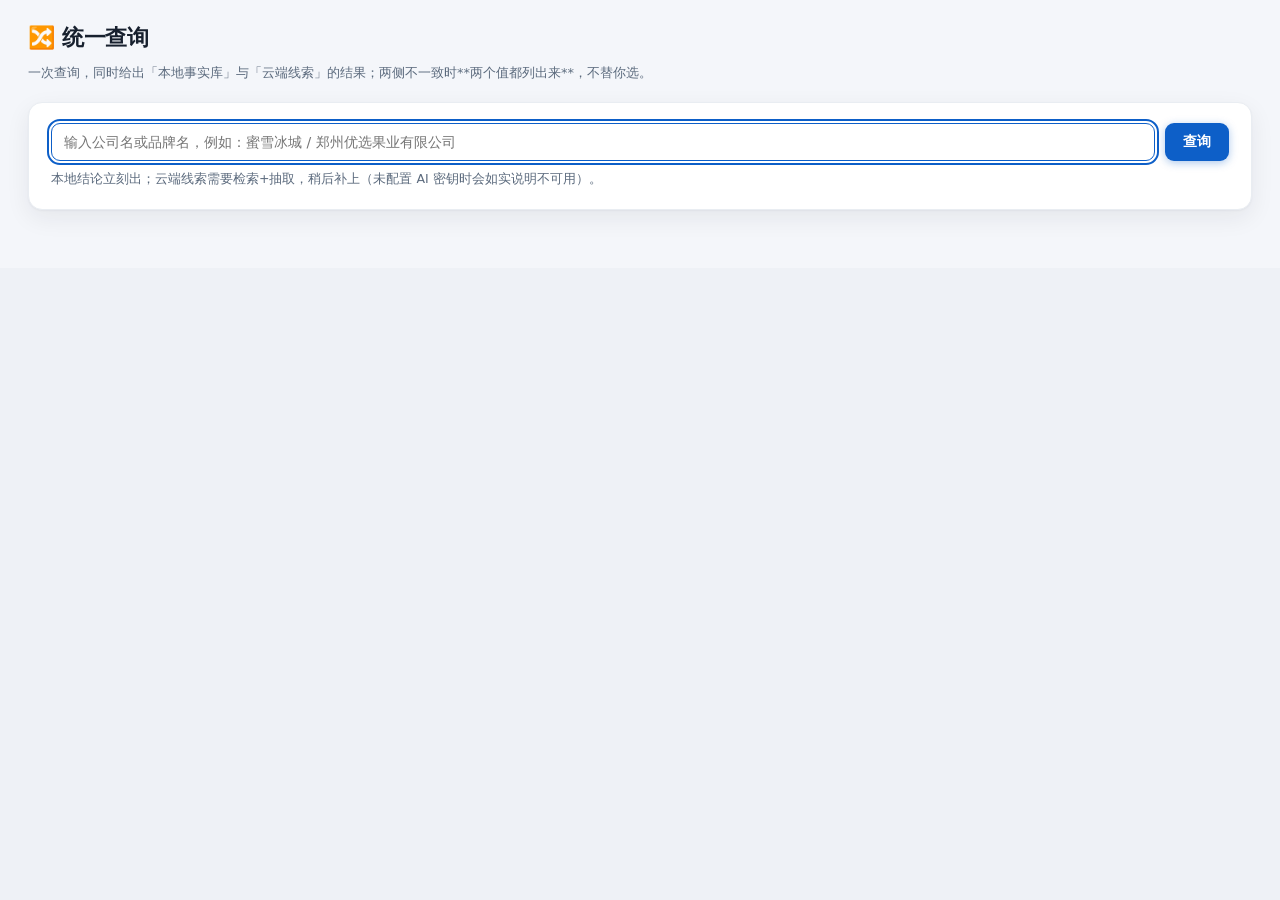
<file: query/index.html>
<!DOCTYPE html>
<html lang="zh-CN">
<head>
<meta charset="utf-8">
<meta name="viewport" content="width=device-width, initial-scale=1">
<title>统一查询 · 公司X光</title>
<link rel="stylesheet" href="../assets/theme.css">
<link rel="stylesheet" href="../assets/workbench.css">
<style>
  *{box-sizing:border-box}
  body{margin:0;background:var(--x-canvas);color:var(--x-ink);
    font:var(--x-fs-body)/var(--x-lh-body) var(--x-font-ui)}
  /* 版心与首页同宽（1560）：从首页跳进来时行宽不跳一下，宽屏也不会两侧空一大片 */
  .wrap{max-width:1560px;margin:0 auto;padding:20px 28px 40px}
  h1{font-size:var(--x-fs-title);margin:0 0 6px;letter-spacing:-.3px;font-weight:var(--x-fw-bold)}
  .sub{color:var(--x-muted);font-size:13px;margin-bottom:18px}
  .card{background:var(--x-card);border:1px solid var(--x-hair);border-radius:var(--x-r-md);padding:20px 22px;margin-bottom:18px;
    box-shadow:var(--x-elev)}
  .row{display:flex;gap:10px;flex-wrap:wrap}
  input[type=text]{flex:1 1 320px;min-width:220px;padding:10px 12px;border:1px solid var(--x-hair);
    border-radius:var(--x-r-sm);font-size:14px;outline:none}
  input[type=text]:focus{border-color:var(--x-brand)}
  button{padding:10px 18px;border:0;border-radius:var(--x-r-sm);background:var(--x-brand);color:#fff;
    font-size:14px;font-weight:600;cursor:pointer}
  button:disabled{opacity:.55;cursor:default}
  .hint{color:var(--x-muted);font-size:12.5px;margin-top:8px}
  .verdict{display:flex;gap:14px;align-items:flex-start;flex-wrap:wrap}
  .badge{display:inline-block;padding:3px 10px;border-radius:var(--x-r-xs);font-size:12.5px;font-weight:700;
    white-space:nowrap}
  .b-ok{background:var(--x-sev-bg-ok);color:var(--x-ok)}
  .b-bad{background:var(--x-sev-bg-bad);color:var(--x-bad)}
  .b-warn{background:var(--x-sev-bg-warn);color:var(--x-grey)}
  .b-grey{background:var(--x-kpi-bg);color:var(--x-muted)}
  .score{font-size:var(--x-fs-display);font-weight:var(--x-fw-bold);line-height:1.2;letter-spacing:-.6px;font-variant-numeric:tabular-nums}
  .vtext{flex:1 1 420px;min-width:280px}
  .vlabel{font-size:15px;font-weight:700;margin-bottom:4px}
  .vbanner{border-left:4px solid var(--x-bad);background:var(--x-sev-bg-bad);color:var(--x-bad);
    padding:10px 12px;border-radius:0 var(--x-r-sm) var(--x-r-sm) 0;margin-top:10px;font-size:13px}
  table{width:100%;border-collapse:collapse;font-size:13.5px}
  th,td{text-align:left;padding:10px 10px;border-bottom:1px solid var(--x-hair);vertical-align:top}
  th{font-size:var(--x-fs-micro);color:var(--x-muted);font-weight:var(--x-fw-bold);letter-spacing:0;text-transform:none}
  tr.conflict td{background:var(--x-sev-bg-bad)}
  tr:last-child td{border-bottom:0}
  .src{font-size:11.5px;color:var(--x-muted);display:block;margin-top:2px}
  .none{color:var(--x-dot)}
  .foot{color:var(--x-muted);font-size:12.5px;line-height:1.9}
  .foot li{margin-bottom:4px}
  .loading{color:var(--x-muted);font-size:13px}
  code{background:var(--x-code-bg);padding:1px 6px;border-radius:var(--x-r-xs);font-size:12.5px}
  @media(max-width:640px){ .hide-sm{display:none} }
</style>

<script>
/* 主题同步（3.0.1）：本页与主站共用 theme.css 的令牌。
   偏好存在 localStorage['xray.theme']，主站设置页改的是同一个键 ——
   所以在别的页面改完主题，这页刷新就跟着变。
   默认深色：专业终端的主形态（theme.css 的 :root 就是深色值）。 */
(function () {
  try {
    var v = localStorage.getItem('xray.theme') || 'system';
    var dark = (v === 'dark') ||
      (v === 'system' && window.matchMedia &&
       window.matchMedia('(prefers-color-scheme: dark)').matches);
    document.documentElement.setAttribute('data-theme', dark ? 'dark' : 'light');
  } catch (e) { /* localStorage 不可用：按 theme.css 的默认值渲染 */ }
})();
</script>
</head>
<body class="wb-query">
<div class="wrap">
  <h1>🔀 统一查询</h1>
  <div class="sub">一次查询，同时给出「本地事实库」与「云端线索」的结果；两侧不一致时**两个值都列出来**，不替你选。</div>

  <div class="card">
    <div class="row">
      <input type="text" id="q" placeholder="输入公司名或品牌名，例如：蜜雪冰城 / 郑州优选果业有限公司" autocomplete="off">
      <button id="go">查询</button>
    </div>
    <div class="hint">本地结论立刻出；云端线索需要检索+抽取，稍后补上（未配置 AI 密钥时会如实说明不可用）。</div>
  </div>

  <div id="out"></div>
</div>

<script>
(function () {
  const $ = (id) => document.getElementById(id);
  const esc = (s) => String(s == null ? '' : s).replace(/[&<>"]/g, (c) =>
    ({ '&': '&amp;', '<': '&lt;', '>': '&gt;', '"': '&quot;' }[c]));

  // trust → 徽章配色（v1 的六种口径全都认）
  const TRUST = {
    high: ['b-ok', '高'], medium: ['b-warn', '一般'], low: ['b-bad', '偏低'],
    ai_medium: ['b-warn', '一般 · AI 线索'], unknown: ['b-grey', '信息不足'],
  };
  const STATE = {
    agree: ['b-ok', '两侧一致'],
    conflict: ['b-bad', '两侧冲突'],
    local_only: ['b-grey', '仅本地'],
    cloud_only: ['b-warn', '仅云端'],
  };

  // 来源标注要说人话：界面上不该出现 brands.json 这种文件名（与首页同一套口径）
  const SRC_LABEL = { 'brands.json': '品牌库', 'entities.json': '实体库', 'fund_flows.json': '资金流水' };
  function srcLabel(s) {
    const k = String(s || '').trim();
    if (!k) return '';
    if (SRC_LABEL[k]) return SRC_LABEL[k];
    if (/\.json$/i.test(k)) return '本地库';
    if (/^(ai|web|cloud)/i.test(k)) return '云端检索';
    return k;
  }

  function fieldRow(f) {
    const [cls, text] = STATE[f.state] || ['b-grey', f.state];
    const L = f.local ? esc(f.local.v) + '<span class="src">' + esc(srcLabel(f.local.src)) + '</span>'
                      : '<span class="none">—</span>';
    const C = f.cloud ? esc(f.cloud.v) + '<span class="src">' + esc(srcLabel(f.cloud.src)) + '</span>'
                      : '<span class="none">—</span>';
    return '<tr class="' + (f.state === 'conflict' ? 'conflict' : '') + '">'
      + '<td>' + esc(f.label) + '</td>'
      + '<td>' + L + '</td>'
      + '<td class="hide-sm">' + C + '</td>'
      + '<td><span class="badge ' + cls + '">' + esc(text) + '</span>'
      // 「仅本地」时备注和徽标说的是同一件事，六行重复就是噪音（首页同样处理）
      + (f.state === 'local_only' || !f.note ? '' : '<span class="src">' + esc(f.note) + '</span>') + '</td></tr>';
  }

  function render(d, phase) {
    const v = d.verdict || {};
    const [tcls, ttext] = TRUST[v.trust] || ['b-grey', v.trust || '—'];
    const rows = (d.fields || []).map(fieldRow).join('')
      || '<tr><td colspan="4" class="none">两侧都没有可比的字段。</td></tr>';
    const cloud = d.sources.cloud || {};
    const local = d.sources.local || {};
    const banner = (d.conflicts && d.conflicts.length)
      ? '<div class="vbanner"><b>两侧说法不同（' + d.conflicts.length + ' 项）</b>：'
        + d.conflicts.map((c) => esc(c.label) + '（本地：' + esc(c.local.v) + '；云端：' + esc(c.cloud.v) + '）').join('；')
        + '。请以官方登记为准。</div>'
      : '';

    $('out').innerHTML =
      '<div class="card"><div class="verdict">'
      + '<div><div class="score">' + esc(v.trust_label || '—') + '</div>'
      + (String(v.trust_label || '').indexOf(ttext) === 0 ? ''
         : '<span class="badge ' + tcls + '">' + esc(ttext) + '</span>') + '</div>'
      + '<div class="vtext"><div class="vlabel">' + esc(d.query.name) + '</div>'
      + '<div style="color:var(--x-muted);font-size:13px">' + esc(v.trust_hint || '') + '</div>'
      + banner + '</div></div></div>'

      + '<div class="card">'
      + '<div style="display:flex;justify-content:space-between;align-items:center;margin-bottom:8px">'
      + '<b>逐字段对照</b><span class="loading">' + (phase === 'local' ? '正在补充云端线索…' : '') + '</span></div>'
      + '<table><thead><tr><th style="width:26%">字段</th><th>本地事实库</th>'
      + '<th class="hide-sm">云端线索</th><th style="width:26%">对照结论</th></tr></thead>'
      + '<tbody>' + rows + '</tbody></table></div>'

      + '<div class="card foot">'
      + '<div><b>来源</b></div>'
      + '<div>本地：' + (local.state === 'hit'
          ? '命中' + (local.brand ? '品牌「' + esc(local.brand) + '」' : '') + (local.entity ? '主体「' + esc(local.entity) + '」' : '')
            + '，' + local.fields + ' 个字段'
          : '未收录（查无记录 ≠ 有问题）') + '</div>'
      + '<div>云端：' + ({ ok: '已取得线索', not_wired: '未配置 AI 密钥', unknown: '检索/抽取无结果',
                          error: '通道异常', off: '本次未启用' }[cloud.state] || cloud.state || '—')
      + '　' + esc(cloud.note || '') + '</div>'
      + '<div style="margin-top:10px"><b>必须知道的局限</b></div>'
      + '<ul style="margin:6px 0 0 18px;padding:0">'
      + (d.limits || []).map((x) => '<li>' + esc(x) + '</li>').join('')
      + '</ul></div>';
  }

  async function query(name, withCloud) {
    const r = await fetch('/api/v2/query', {
      method: 'POST', headers: { 'Content-Type': 'application/json' },
      body: JSON.stringify({ name: name, cloud: withCloud }),
    });
    if (!r.ok) throw new Error('HTTP ' + r.status);
    return r.json();
  }

  let seq = 0;
  async function run() {
    const name = $('q').value.trim();
    if (!name) return;
    const my = ++seq;                       // 防止连点导致旧结果盖新结果
    $('go').disabled = true;
    $('out').innerHTML = '<div class="card loading">查询中…</div>';
    try {
      const local = await query(name, false);            // ① 先把本地结论出来
      if (my !== seq) return;
      render(local, 'local');
      const merged = await query(name, true);            // ② 再补云端，整份替换
      if (my !== seq) return;
      render(merged, 'done');
    } catch (e) {
      if (my === seq) {
        $('out').innerHTML = '<div class="card"><b>查询失败</b>：' + esc(e.message)
          + '<div class="hint">这个页面需要后端：请在项目根目录双击「启动并打开首页.bat」。</div></div>';
      }
    } finally {
      if (my === seq) $('go').disabled = false;
    }
  }

  $('go').onclick = run;
  $('q').addEventListener('keydown', (e) => { if (e.key === 'Enter') run(); });
  // 支持从首页结果直接带名字进来：/query/?name=xxx
  const preset = new URLSearchParams(location.search).get('name');
  if (preset) { $('q').value = preset; run(); } else { $('q').focus(); }
})();
</script>
</body>
</html>
</file>
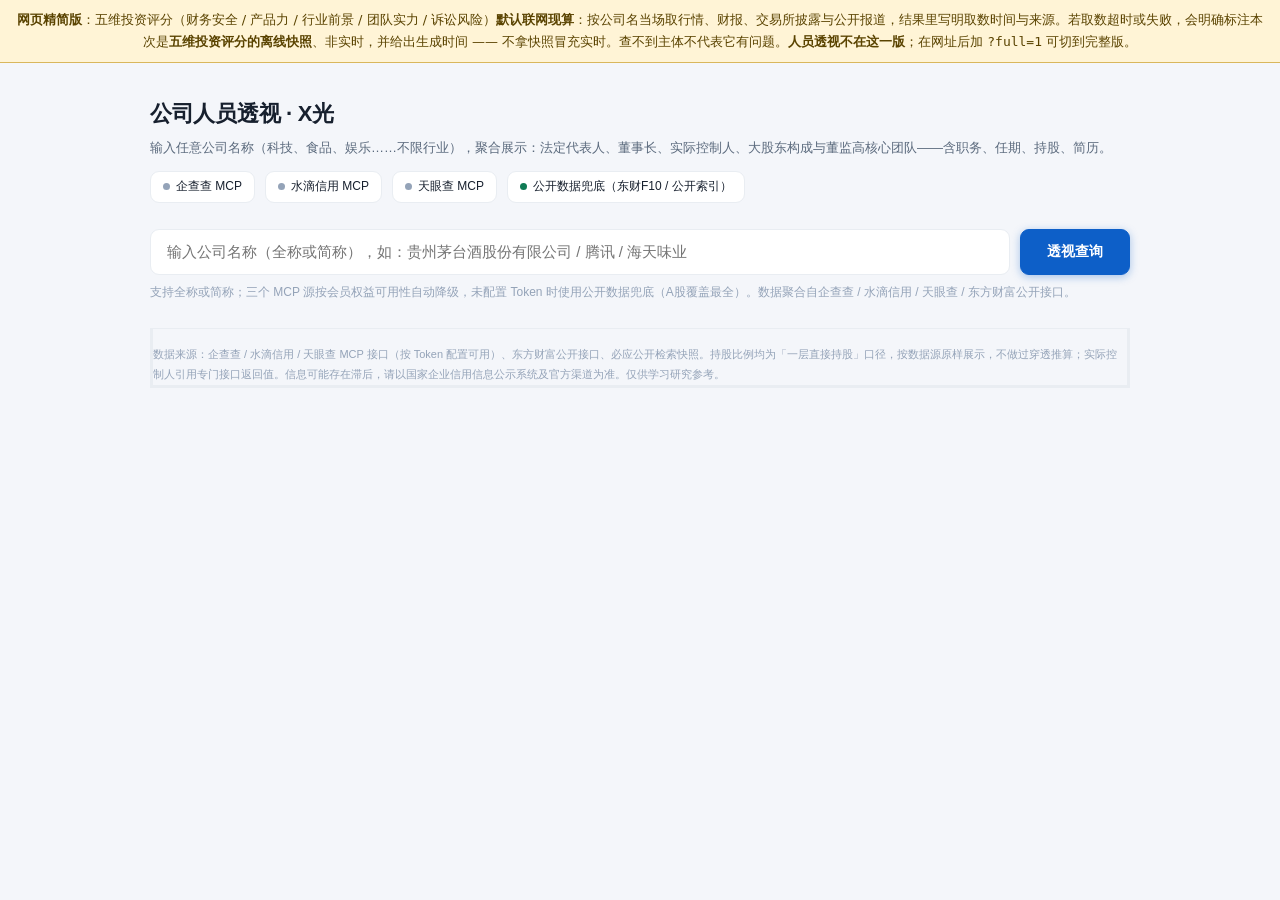
<file: apps/company-xray/index.html>
<!DOCTYPE html>
<html lang="zh-CN">
<head>
<script src="../cloud-bridge.js"></script>
<meta charset="UTF-8">
<meta name="viewport" content="width=device-width, initial-scale=1.0">
<title>公司人员透视 · X光</title>
<!-- 品牌图标：扫描取景框（scripts/make_icons.py 生成，favicon/客户端 exe/扩展图标同一套）-->
<link rel="icon" href="../../../assets/favicon.ico" sizes="48x48">
<link rel="icon" href="../../../assets/favicon.svg" type="image/svg+xml">
<link rel="apple-touch-icon" href="../../../assets/apple-touch-icon.png">
<style>
/* XRAY_SHARED_CSS:start */
/* XRAY_SHARED_CSS:sha256=75eceb239b4eadd2e5cc95451d21856571999c54b04155178e1d33cf9a226435 */
/* ==========================================================================
 * theme.css · 公司X光 设计系统（3.8.0 工作台重构）
 * --------------------------------------------------------------------------
 * 视觉方向：**现代桌面工作台**（Fluent 2 / macOS HIG / VS Code / Linear）
 *   - 表面分层优先：靠底色差 + 柔和环境阴影划分区域，不再满屏 1px 实线框
 *   - 留白即层级：更宽松的版心内边距与组件间距，标题与数字拉开字号层级
 *   - 统一圆润几何：所有交互元素共用三档圆角，弱化"内部工具"的硬边感
 *   - 强调色克制：低饱和蓝只用于主操作 / 选中 / 焦点，不做大面积填充
 *
 * 3.8.0 参照 52 个主流网站与桌面应用重做视觉层（依据见 docs/ui-reference.md）：
 *   ① 新增 **画布 / 发丝线 / 淡染 / 卡面阴影** 四个语义令牌，让"表面"取代"边框"
 *   ② 圆角三档放大（4/6/8 → 6/9/14），间距上三档放宽，留白成为主要层级语言
 *   ③ 标题 / 区块 / 指标数字字号拉开（22 / 15 / 30），正文仍守 12.5 不变
 *      —— `.x-nav a` 展开字号被 check_nav 层叠实算锁在 12.5，不能动
 *   ④ 桌面应用那条线补进来：状态栏、检视抽屉、命令面板、键帽按
 *      VS Code / Obsidian / Figma / Raycast 的桌面惯例精修
 *
 * ⚠ 四条硬规矩（scripts/check_layout.py 有静态断言守着）：
 *   ① 组件里禁止写字面色值，一律取本文件的变量。
 *   ② 浅色与深色必须**完全对等**：每个 --x-* 颜色变量，
 *      深色块都必须有对应覆盖（[D] 段断言）—— 不许出现"深色下没换过来的"。
 *      本版新增的 --x-canvas / --x-hair / --x-tint / --x-elev 都在两块各写一遍。
 *   ③ 圆角只认 --x-r-xs / --x-r-sm / --x-r-md 三档。
 *   ④ 间距只认 --x-s1…--x-s8，不再写 9px / 13px 这类散装数字。
 * ========================================================================== */

/* ==========================================================================
 * 一、与主题无关的令牌（间距 / 圆角 / 字号 / 层级 / 动效 / 尺寸）
 * --------------------------------------------------------------------------
 * 这些**不随主题变**，放在独立的 :root 块里一次定义。
 * ⚠ 这个块必须排在最前面 —— check_layout 的 [D] 段取**第一个** :root 块
 *   作为"主题无关"基准，取错了会把颜色变量当成不该有的东西。
 * ========================================================================== */
:root {
  /* ---------- 间距阶梯：4px 基数 ----------
     取 4 而不是 Carbon 的 2，是因为正文 12.5px × 行高 1.65 ≈ 20px，
     用 4 的倍数才对得齐行高；2px 档在这个字号下肉眼看不出差别。
     档位参照 Carbon $spacing-01…（2/4/8/12/16/24/32/40/48），裁掉 2px 档。 */
  --x-s1: 4px;
  --x-s2: 8px;
  --x-s3: 12px;
  --x-s4: 16px;
  --x-s5: 24px;
  --x-s6: 28px;
  --x-s7: 40px;
  --x-s8: 56px;

  /* 旧变量名兼容（app.css 里有存量用法） */
  --x-gap: var(--x-s3);
  --x-pad: var(--x-s4);

  /* ---------- 圆角三档（3.8.0 放大：统一圆润几何） ----------
     Fluent 2 / macOS HIG 的做法：所有交互面共用同一套圆角逻辑，
     足以柔化早期硬边感，又不至于变成消费级气泡。守卫只检查
     「border-radius 用 var(--x-r-*)」，数值可以随设计迭代。 */
  --x-r-xs: 6px;   /* 标签、徽标、小按钮 */
  --x-r-sm: 9px;   /* 按钮、输入框、提示条 */
  --x-r-md: 14px;  /* 卡片、面板、弹层 */

  /* ---------- 字号阶梯：与行高成对 ----------
     基准参照阿里云控制台（正文 12 / 行高 20）与终端密度。 */
  --x-fs-micro:   10.5px;   /* 大写小标签、表头 */
  --x-fs-small:   11.5px;   /* 次要说明 */
  --x-fs-body:    12.5px;   /* 正文 */
  --x-fs-section: 15px;     /* 区块标题（3.8.0） */
  --x-fs-title:   22px;     /* 页面主标题（3.8.0 放大，拉开层级） */
  --x-fs-display: 30px;     /* 指标大数字 */

  --x-lh-micro:   1.5;
  --x-lh-small:   1.6;
  --x-lh-body:    1.65;
  --x-lh-title:   1.35;

  /* ---------- 字重：只留三档（阿里云控制台只用 400/600） ---------- */
  --x-fw-normal: 400;
  --x-fw-medium: 500;
  --x-fw-bold:   600;

  /* ---------- 字体族 ---------- */
  --x-font-ui:   "Segoe UI", "PingFang SC", "Microsoft YaHei", system-ui, sans-serif;
  --x-font-mono: ui-monospace, "SF Mono", Menlo, Consolas, "Liberation Mono", monospace;

  /* ---------- 层级（Atlassian 的 z-index 分档 100→800，压缩到本项目） ---------- */
  --x-z-nav:    20;
  --x-z-top:    30;
  --x-z-drawer: 60;
  --x-z-cmdk:   80;
  --x-z-toast:  90;

  /* ---------- 动效：两档 ---------- */
  --x-dur-fast: 100ms;
  --x-dur-base: 160ms;
  --x-ease:     cubic-bezier(.2, .7, .3, 1);

  /* ---------- 版心与栏宽 ---------- */
  --x-w-max:      1640px;   /* 工作区最大版心（对齐 AntD 1440 画布 + 侧栏） */
  --x-w-read:     760px;    /* 长文可读宽度上限（Notion 的做法） */
  --x-nav-w:      176px;    /* 侧栏展开宽 */
  --x-nav-w-mini: 52px;     /* 侧栏折叠宽 */
  --x-drawer-w:   420px;    /* 右侧检视抽屉宽 */

  /* ---------- 控件尺寸：命中区不搞太小（Fluent 建议 ≥32px） ---------- */
  --x-h-ctl:    32px;
  --x-h-ctl-sm: 26px;
  --x-h-top:    56px;

  /* ---------- 焦点环（GOV.UK：必须能在任何背景上看见） ----------
     用 outline + offset 而不是 box-shadow：
     outline 永远画在元素**外面**，offset 让环与控件之间露出底色形成隔离，
     这样环压在实心品牌色按钮上也不会"消失"。 */
  --x-focus-w:      2px;
  --x-focus-offset: 2px;
}

/* ==========================================================================
 * 二、深色终端（默认 —— 专业终端的主形态）
 * ========================================================================== */
:root,
[data-theme="dark"] {
  color-scheme: dark;

  /* ---------- 强调色：墨蓝 ----------
     ⚠ 深色下要分两个值用：
       --x-brand        当**文字色**用（链接、图表线、选中态文字）→ 对深底 6.80，很亮，好认
       --x-brand-solid  当**按钮底色**用（白字压在上面）→ #4a9eff 白字只有 2.75，不达标，
                        压到 #256fc9 才有 5.00
     一个值干两件事必然有一处不达标 —— 这是 3.0.1 的 [E] 段对比度断言抓出来的。 */
  --x-brand:        #4a9eff;
  --x-brand-solid:  #256fc9;
  --x-brand-hover:  #74b4ff;
  --x-brand-active: #1e62b8;
  --x-accent:       #6fb0ff;
  --x-note-bar:     #4a9eff;
  --x-soft-border:  #24405f;
  --x-nav-on:       #16283f;

  /* ---------- 高度四档（Atlassian） ----------
     暗色下 **越"高"越亮**：想象表面被正面照亮，抬得越高接的光越多。
     这和浅色下"越高越白 + 加阴影"是同一条物理直觉的两面。
       sunken  页面底（比卡片更暗，把内容"凹"进去）
       default 卡片
       raised  悬浮卡 / 行选中 / 可拖拽项
       overlay 弹层 / 抽屉 / 命令面板
     ⚠ 暗色阴影几乎不可见，层级差主要来自这里，阴影只是辅助。 */
  --x-surface-sunken:  #080e18;
  --x-surface:         #101a2b;
  --x-surface-raised:  #16233a;
  --x-surface-overlay: #1b2a43;

  /* 兼容旧变量名（大量组件在用，改名会牵动 20+ 个文件）。
     ⚠ 这里写**字面量**而不是 var(--x-surface-*) —— check_layout 的 [E] 段
       要拿实际色值算 WCAG 对比度，`var()` 它取不到值会直接判"色板不全"。
       两处值必须同步改（同色值，只是写两遍）。 */
  --x-bg:            #080e18;
  --x-card:          #101a2b;
  --x-kpi-bg:        #0e1727;
  --x-chip-bg:       #142033;
  --x-code-bg:       #16233a;
  --x-input-bg:      #0e1727;
  --x-input-bg-focus:#132034;
  --x-nav-hover:     #142033;
  --x-note-bg:       #0e1727;
  --x-ai-bg:         #0e1727;
  --x-ai-border:     #24405f;
  --x-sk-1:          #16233a;
  --x-sk-2:          #1e2e47;
  --x-line:          #172438;
  --x-line-soft:     #16233a;
  /* 强边框：表格外框、卡片分组边界（比 --x-line 更实一档） */
  --x-line-strong:   #22334f;

  /* ---------- 3.8.0 工作台表面令牌（浅色块必须逐项对应） ----------
     --x-canvas 画布：工作区底色，卡片浮在它上面，形成第一层"底/面"关系
     --x-hair   发丝线：只在必须分隔时出现，替代满屏 1px 实线框
     --x-tint   淡染底：选中 / 激活 / hover 的品牌色极淡铺底
     --x-elev   环境阴影：静止时几乎察觉不到，悬浮时才显出高度
     四者共同把"层级 = 描边"换成"层级 = 表面 + 留白"（Fluent 2 / Material 3）。 */
  --x-canvas:        #0b1220;
  --x-hair:          #172236;
  --x-tint:          #142944;
  --x-elev:          0 1px 2px rgba(0,0,0,.22), 0 8px 24px rgba(0,0,0,.16);

  /* ---------- 文字 ---------- */
  --x-ink:           #dfe7f2;
  --x-muted:         #7d8ea5;
  --x-dot:           #4a5b73;

  /* ---------- 顶栏（最深的一层，仍用 sunken） ---------- */
  --x-top-bg:            #080e18;
  --x-top-ink:           #e8eef7;
  --x-top-muted:         #6b7d94;
  --x-top-input-bg:      #101a2b;
  --x-top-input-bg-focus:#16243a;
  --x-top-line:          #1b2941;

  /* ---------- 语义色：终端用饱和度更高的红绿黄 ----------
     ⚠ 中文金融界面是「红涨绿跌」，但本产品的红是**风险红**（与股市红含义不同）。
       所以任何红/绿**必须配文字**，不能只靠颜色 —— 语义不同的人会读反。 */
  --x-ok:            #4ec9a0;
  --x-bad:           #f0776f;
  --x-grey:          #e8b04b;
  --x-info:          #4a9eff;
  --x-sev-bg-bad:    #2a1518;
  --x-sev-bg-warn:   #2a2313;
  --x-sev-bg-ok:     #10251f;
  --x-sev-bg-info:   #101d33;

  /* ---------- 图表 ---------- */
  --x-chart-fill:   rgba(74,158,255,.16);
  --x-chart-window: rgba(74,158,255,.12);
  --x-svg-surface:  #101a2b;
  --x-svg-line:     #1b2941;
  --x-svg-ink:      #dfe7f2;

  /* ---------- 阴影：终端里几乎不用阴影，用边框划线 ----------
     只有 overlay 档（弹层/命令面板/抽屉）给一点，否则浮不起来。 */
  --x-card-shadow:    0 1px 0 rgba(255,255,255,.02);
  --x-shadow-raised:  0 1px 2px rgba(0,0,0,.30);
  --x-shadow-overlay: 0 16px 40px rgba(0,0,0,.48), 0 2px 8px rgba(0,0,0,.28);

  /* ---------- 遮罩（抽屉/命令面板背后的压暗层） ---------- */
  --x-scrim: rgba(4,8,14,.62);

  /* ---------- 选中态背景（表格行、命令面板高亮） ---------- */
  --x-sel-bg: #16283f;

  /* ---------- Bulma 主色与圆角对齐 ---------- */
  --bulma-primary-h: 212; --bulma-primary-s: 100%; --bulma-primary-l: 65%;
  --bulma-radius: 0.375rem; --bulma-radius-small: 0.25rem;
  --bulma-radius-medium: 0.5rem; --bulma-radius-large: 0.5rem;
}

/* ==========================================================================
 * 三、浅色终端（Bloomberg 网页版 —— 同样专业，不是"降级版"）
 * ==========================================================================
 * 每个 --x-* 颜色变量都在这里逐个覆盖 —— 与深色一一对应，
 * 不允许深色有、浅色没有（那会让两套模式长得不一样）。
 */
[data-theme="light"] {
  color-scheme: light;

  --x-brand:        #0d5fc8;
  --x-brand-solid:  #0d5fc8;
  --x-brand-hover:  #1a76e3;
  --x-brand-active: #0a4ea8;
  --x-accent:       #3d7fe0;
  --x-note-bar:     #3d7fe0;
  --x-soft-border:  #b8d4f8;
  --x-nav-on:       #e8f1fe;

  /* 高度四档：浅色下越高越"白 + 阴影"（暗色下是越高越亮，见上） */
  --x-surface-sunken:  #eef1f6;
  --x-surface:         #ffffff;
  --x-surface-raised:  #ffffff;
  --x-surface-overlay: #ffffff;

  --x-bg:            #eef1f6;
  --x-card:          #ffffff;
  --x-kpi-bg:        #f7f9fc;
  --x-chip-bg:       #eef2f7;
  --x-code-bg:       #eaeff6;
  --x-input-bg:      #ffffff;
  --x-input-bg-focus:#ffffff;
  --x-nav-hover:     #eef2f7;
  --x-note-bg:       #f2f6fc;
  --x-ai-bg:         #f2f6fc;
  --x-ai-border:     #c5d9f2;
  --x-sk-1:          #eaeff6;
  --x-sk-2:          #dde5ef;
  --x-line:          #e8eaed;   /* 中性灰，B-R=5（守 [D] 段 ≤8） */
  --x-line-soft:     #eef1f5;
  --x-line-strong:   #d5dbe3;

  /* 3.8.0 工作台表面令牌：与深色块一一对应，不许漏一项 */
  --x-canvas:        #f4f6fa;
  --x-hair:          #e9edf2;
  --x-tint:          #e4eefc;
  --x-elev:          0 1px 2px rgba(23,32,46,.04), 0 8px 24px rgba(23,32,46,.07);

  --x-ink:           #17202e;
  --x-muted:         #5b6a7d;
  --x-dot:           #94a3b8;

  --x-top-bg:            #1c2b40;
  --x-top-ink:           #e8eef7;
  --x-top-muted:         #93a6bd;
  --x-top-input-bg:      #24354c;
  --x-top-input-bg-focus:#2d4160;
  --x-top-line:          #2c3f58;

  --x-ok:            #0f7a54;
  --x-bad:           #c0392f;
  --x-grey:          #9c6210;
  --x-info:          #0d5fc8;
  --x-sev-bg-bad:    #fdeceb;
  --x-sev-bg-warn:   #fdf4e3;
  --x-sev-bg-ok:     #e9f7f1;
  --x-sev-bg-info:   #eef4fd;

  --x-chart-fill:   rgba(13,95,200,.10);
  --x-chart-window: rgba(13,95,200,.12);
  --x-svg-surface:  #ffffff;
  --x-svg-line:     #e2e8f0;
  --x-svg-ink:      #374151;

  --x-card-shadow:    0 1px 2px rgba(23,32,46,.04);
  --x-shadow-raised:  0 1px 3px rgba(23,32,46,.08), 0 1px 2px rgba(23,32,46,.04);
  --x-shadow-overlay: 0 16px 40px rgba(23,32,46,.13), 0 2px 8px rgba(23,32,46,.06);

  --x-scrim: rgba(23,32,46,.34);
  --x-sel-bg: #e8f1fe;

  --bulma-primary-h: 215; --bulma-primary-s: 100%; --bulma-primary-l: 45%;
}

/* ==========================================================================
 * 四、基础排版
 * ========================================================================== */
html, body { background: var(--x-bg); color: var(--x-ink); }

body {
  font-family: var(--x-font-ui);
  font-size: var(--x-fs-body);
  line-height: var(--x-lh-body);
  font-variant-numeric: tabular-nums;   /* 数字上下对齐，表格才像正经报告 */
  -webkit-font-smoothing: antialiased;
  text-rendering: optimizeLegibility;
}

a { color: var(--x-brand); text-underline-offset: 2px; }
a:hover { color: var(--x-brand-hover); }

/* ---------- 焦点态：双色隔离（GOV.UK 的做法） ----------
   ⚠ 这是全站可访问性的地基，任何组件都不许用 `outline: none` 覆盖掉。
     outline-offset 让环与控件之间露出页面底色 —— 环压在实心品牌色按钮上
     也能看清（单色环在同类底色上会"消失"，这是 GOV.UK 明确点出的失败模式）。 */
:focus-visible {
  outline: var(--x-focus-w) solid var(--x-brand);
  outline-offset: var(--x-focus-offset);
}
/* 鼠标点击不显示焦点环（键盘才显示），但不能把 :focus-visible 一起关掉 */
:focus:not(:focus-visible) { outline: none; }

/* ---------- 滚动条：细、低对比 ---------- */
::-webkit-scrollbar { width: 10px; height: 10px; }
::-webkit-scrollbar-track { background: transparent; }
::-webkit-scrollbar-thumb {
  background: var(--x-sk-2);
  border-radius: var(--x-r-xs);
  border: 2px solid transparent;
  background-clip: padding-box;
}
::-webkit-scrollbar-thumb:hover { background: var(--x-dot); background-clip: padding-box; }

/* ---------- 数字等宽 ---------- */
.num, .x-kpi .v, .x-metric b, td.num, th.num, .x-num {
  font-variant-numeric: tabular-nums;
  font-feature-settings: "tnum";
}

/* ---------- 选中文本 ---------- */
::selection { background: color-mix(in srgb, var(--x-brand) 32%, transparent); }

/* ---------- 动效统一（尊重系统设置） ---------- */
@media (prefers-reduced-motion: reduce) {
  *, *::before, *::after {
    animation-duration: .01ms !important;
    animation-iteration-count: 1 !important;
    transition-duration: .01ms !important;
    scroll-behavior: auto !important;
  }
}
/* ==========================================================================
 * workbench.css · 全站工作台组件层（3.8.0 界面统一）
 * --------------------------------------------------------------------------
 * 3.8.0 只重构了 front/home，另外 5 个页面仍停在「满屏 1px 实线框」的旧语言，
 * 其中 stage/ 两页还把 theme.css 的色板**整份抄了一遍**（注释明写
 * 「改一处要改两处」），且裸用 var(--x-r-sm) 却没引入 theme.css —— 圆角变量
 * 未定义，实际渲染全是直角。本文件把这些页面收敛到同一份真源。
 *
 * 真源链路（顺序即层叠顺序，每一层只管自己那件事）：
 *   theme.css      令牌（颜色 / 间距 / 圆角 / 字号 / 阴影）
 *     ↓
 *   workbench.css  **本文件**：跨页共用的「表面呈现」（卡片、磁贴、控件、
 *                  分隔线、标题层级）。只写表面相关声明，不碰布局。
 *     ↓
 *   各页 style 块  该页特有的布局与语义色（列数、版心宽、动画、风险等级）
 *
 * 引入方式（两种，但内容完全相同）：
 *   ① fund / family / query：用 link 标签引 ../assets/workbench.css
 *      —— 这三个页面在 front/ 与发布站点里的相对路径一致，直接引真源文件。
 *   ② stage 两页（线上是 apps/invest-score、apps/company-xray）：
 *      源目录 ../../../assets/ 与线上 ../../assets/ 路径不同，
 *      由 scripts/gen_page_styles.py 把 theme.css + workbench.css
 *      **内联进同一个 style 块**并写 sha256 指纹。之所以放进同一个块，
 *      是因为 invest-score 的 downloadReport() 用 querySelector('style')
 *      把整块 CSS 注入导出报告 —— 拆成两块会把 .rp-* 规则丢掉。
 *
 * ⚠ 改了本文件 / theme.css 之后必须重跑 gen_page_styles.py，
 *   scripts/check_page_styles.py 会逐字核对内联内容与指纹，忘了重生成会红。
 * ========================================================================== */

/* ==========================================================================
 * 一、stage 页面私有变量名 → 真源令牌
 * --------------------------------------------------------------------------
 * 两个 stage 页面里有几十处 var(--bg) / var(--card) / var(--tx)，
 * 全量改名会牵动内联 JS 生成的 HTML，风险太大。这里保留私有名，
 * 但**值全部改成 var(--x-*) 引用**：CSS 自定义属性在 computed-value 阶段
 * 才解析引用，因此 [data-theme="light"] 覆盖 --x-* 后，这些别名会自动跟随，
 * 不再需要自己再抄一份 [data-theme="dark"] 色板。
 * ========================================================================== */
:root {
  --bg:            var(--x-canvas);        /* 画布 */
  --card:          var(--x-card);          /* 卡片表面 */
  --line:          var(--x-hair);          /* 发丝线 */
  --line2:         var(--x-line-strong);   /* 需要更实一点的分界 */
  --tx:            var(--x-ink);
  --tx2:           var(--x-muted);
  --tx3:           var(--x-dot);

  --green:         var(--x-ok);
  --green-bg:      var(--x-sev-bg-ok);
  --green-tx:      var(--x-ok);
  --amber:         var(--x-grey);
  --amber-bg:      var(--x-sev-bg-warn);
  --amber-line:    var(--x-grey);
  --amber-tx:      var(--x-grey);
  --red:           var(--x-bad);
  --red-bg:        var(--x-sev-bg-bad);
  --red-tx:        var(--x-bad);
  --blue:          var(--x-brand);
  --blue-bg:       var(--x-sev-bg-info);

  --chart-good:    var(--x-ok);
  --chart-mid:     var(--x-grey);
  --chart-bad:     var(--x-bad);

  --soft-bg:       var(--x-tint);
  --soft-border:   var(--x-soft-border);
  --brand:         var(--x-brand);
  --accent:        var(--x-accent);
}

/* ==========================================================================
 * 二、画布与排版基底
 * ========================================================================== */
body {
  background: var(--x-canvas);
  color: var(--x-ink);
  font-family: var(--x-font-ui);
  font-size: var(--x-fs-body);
  line-height: var(--x-lh-body);
  font-variant-numeric: tabular-nums;
  -webkit-font-smoothing: antialiased;
}

/* 顶栏：与 home 的三段顶栏同一套表面；去掉「一条硬横线切上下」的旧做法 */
.top {
  background: var(--x-top-bg);
  color: var(--x-top-ink);
  border-bottom: 1px solid var(--x-hair);
}
.top h1, header h1 {
  font-size: var(--x-fs-title);
  font-weight: var(--x-fw-bold);
  line-height: var(--x-lh-title);
  letter-spacing: -.3px;
}
.top p, header p {
  color: var(--x-top-muted);
  font-size: var(--x-fs-body);
}

/* 页头 / 区块标题：去 uppercase，靠字号层级而不是全大写小字 */
h1 { font-size: var(--x-fs-title); font-weight: var(--x-fw-bold); }
.sec-h, .card h3, .pane-head, .rp-sec h4 {
  text-transform: none;
  letter-spacing: 0;
  font-size: var(--x-fs-section);
  font-weight: var(--x-fw-bold);
  color: var(--x-ink);
}

/* ==========================================================================
 * 三、卡片 / 面板：表面色 + 发丝线 + 柔和环境阴影
 * --------------------------------------------------------------------------
 * 这是「作坊气」最主要的来源：每个区块都描一圈 1px 实线。
 * 统一后层级靠底色差与 elevation，描边只剩一条几乎看不见的发丝线。
 * ⚠ 只写表面声明，padding / margin / display 一律留给各页 style 块。
 * ========================================================================== */
.stat, .pane, .manual, .verify, .card, .entry, .scoreCard, .modal,
.reportPage, .empty, .error, .verdict, .alert, .offline, .warn,
.banner, .demoBadge, .rp-calc, .vbanner, .advice, .chain, .eliteBox {
  border-radius: var(--x-r-md);
  box-shadow: var(--x-elev);
}
.stat, .pane, .manual, .verify, .card, .entry, .scoreCard, .modal,
.reportPage, .empty, .error {
  background: var(--x-card);
  border: 1px solid var(--x-hair);
}

/* 卡片头：发丝线，不是实线框 */
.pane-head, .card > .hd, .rp-sec + .rp-sec {
  border-bottom: 1px solid var(--x-hair);
  border-top-color: var(--x-hair);
}

/* 内嵌小块（磁贴 / 事实格 / 提示条）：淡染底 + 小圆角 + 无实线描边 */
.fact, .link, .metaItem, .srcChip, .chan, .evidence pre,
.tag, .badge, .level, .chip, .b-ok, .b-bad, .b-warn, .b-grey,
.aiBadge, .rp-toolbar, .rp-note, .hint, .msg, .verify-msg, .foot, .src {
  border-radius: var(--x-r-xs);
}
.fact, .link, .metaItem, .srcChip, .chan, .evidence pre, .rp-calc {
  background: var(--x-kpi-bg);
  border: 1px solid var(--x-hair);
}
/* 指标磁贴：放大数字，与 home 的 .x-metric 同一层级 */
.stat b, .score, .scoreNum, .vamount {
  font-size: var(--x-fs-display);
  font-weight: var(--x-fw-bold);
  line-height: 1.25;
  letter-spacing: -.5px;
}
.stat span, .metaItem .k, .rp-meta .k {
  font-size: var(--x-fs-micro);
  color: var(--x-muted);
  text-transform: none;
  letter-spacing: .04em;
}

/* 表格 / 列表分隔：发丝线，去掉 dashed 与 uppercase 表头 */
th, td, .flow, .sig, .note, .disclaim, .newsItem, .rp-tb th, .rp-tb td,
.rp-calc .row, .rp-sec + .rp-sec {
  border-color: var(--x-hair);
  border-style: solid;
}
th, .rp-tb th {
  text-transform: none;
  letter-spacing: 0;
  font-size: var(--x-fs-micro);
  color: var(--x-muted);
  font-weight: var(--x-fw-bold);
}
/* 悬停 / 选中：淡染而不是加粗边框 */
.flow:hover, .entry:hover, .rp-btn:hover, .abtn:hover {
  background: var(--x-tint);
  border-color: var(--x-soft-border);
}
.flow.on { background: var(--x-tint); }

/* ==========================================================================
 * 四、控件：三档圆角、发丝线、双色焦点环
 * ========================================================================== */
input, .form-row input, .fields input, .searchRow input, .field input {
  background: var(--x-input-bg);
  color: var(--x-ink);
  border: 1px solid var(--x-hair);
  border-radius: var(--x-r-sm);
  font-family: inherit;
  font-size: var(--x-fs-body);
}
input:focus, input[type=text]:focus, .searchRow input:focus, .field input:focus,
.form-row input:focus, .fields input:focus {
  border-color: var(--x-brand);
  outline: var(--x-focus-w) solid var(--x-brand);
  outline-offset: var(--x-focus-offset);
  background: var(--x-input-bg-focus);
}

/* 按钮：默认次要（表面色 + 发丝线），主操作品牌底 + 柔光。
   ⚠ .btn 在 fund/family/company-xray 是「主操作」，在 invest-score 却是
     「次要操作」（主操作是 .btn.primary）。同名不同义，靠各页 body 标签上的
     .wb-* 根类精确限定，不能按类名一刀切 —— 守卫会核对每个页面都有根类。 */
button, .btn, .confirm, .abtn, .rp-btn, .back {
  border: 1px solid var(--x-hair);
  border-radius: var(--x-r-sm);
  background: var(--x-card);
  color: var(--x-ink);
  font-family: inherit;
  font-size: var(--x-fs-body);
  font-weight: var(--x-fw-medium);
  cursor: pointer;
}
.wb-query button, .wb-fund .btn, .wb-family .btn, .wb-family .confirm,
.wb-cx .btn, .wb-invest .btn.primary, .wb-invest .rp-btn.primary {
  background: var(--x-brand-solid);
  border-color: var(--x-brand-solid);
  color: #fff;
  font-weight: var(--x-fw-bold);
  box-shadow: 0 2px 8px color-mix(in srgb, var(--x-brand-solid) 34%, transparent);
}
.wb-query button:hover, .wb-fund .btn:hover, .wb-family .btn:hover,
.wb-family .confirm:hover, .wb-cx .btn:hover,
.wb-invest .btn.primary:hover, .wb-invest .rp-btn.primary:hover {
  background: var(--x-brand-active);
  border-color: var(--x-brand-active);
}
button:disabled, .btn:disabled, .confirm:disabled {
  opacity: .5;
  cursor: default;
}
.back { background: transparent; border-color: transparent; color: var(--x-brand); }
.abtn, .rp-btn { background: var(--x-card); color: var(--x-muted); }

/* 搜索胶囊：口径 / 输入框 / 按钮共用一个容器，子控件不再各自描边 */
.row, .searchRow, .form-row {
  gap: var(--x-s2);
}
.row:focus-within, .searchRow:focus-within {
  border-color: var(--x-brand);
}

/* 代码 / 键帽 */
code { border-radius: var(--x-r-xs); }

/* ==========================================================================
 * 五、语义色容器：保留风险等级颜色，只统一几何与 elevation
 * --------------------------------------------------------------------------
 * 红/绿必须配文字（产品口径），这里不动颜色，只把圆角与阴影交给令牌。
 * ========================================================================== */
.verdict, .banner, .alert, .offline, .warn, .demoBadge, .chain, .vbanner {
  border-radius: var(--x-r-md);
  box-shadow: var(--x-elev);
}
.advice { border-radius: var(--x-r-sm); }
.badge, .level, .tag, .chip, .b-ok, .b-bad, .b-warn, .b-grey, .aiBadge {
  border-radius: var(--x-r-xs);
  border: 0;
}
/* XRAY_SHARED_CSS:end */

*{margin:0;padding:0;box-sizing:border-box;}
body{font-family:"PingFang SC","Microsoft YaHei",-apple-system,sans-serif;background:var(--bg);color:var(--tx);min-height:100vh;}
.wrap{max-width:1020px;margin:0 auto;padding:36px 20px 60px;}
header{margin-bottom:26px;}
header h1{font-size:var(--x-fs-title);font-weight:var(--x-fw-bold);letter-spacing:-.3px;}
header p{font-size:13px;color:var(--tx2);margin-top:8px;line-height:1.7;}
.srcRow{display:flex;gap:10px;flex-wrap:wrap;margin-top:12px;}
.srcChip{display:inline-flex;align-items:center;gap:6px;font-size:12px;padding:5px 12px;border-radius:var(--x-r-sm);background:var(--card);border:1px solid var(--x-hair);}
.srcChip i{width:7px;height:7px;border-radius:50%;background:var(--tx3);}
.srcChip.ok i{background:var(--green);}
.srcChip.no i{background:var(--amber-line);}
.searchRow{display:flex;gap:10px;margin-bottom:8px;}
.searchRow input{flex:1;height:46px;border:1px solid var(--x-hair);border-radius:var(--x-r-sm);padding:0 16px;font-size:15px;outline:none;background:var(--card);}
.searchRow input:focus{border-color:var(--blue);}
.btn{height:46px;padding:0 26px;border-radius:var(--x-r-sm);font-size:14px;cursor:pointer;border:1px solid var(--x-hair);background:var(--tx);color:var(--bg);}
.btn:disabled{opacity:.5;cursor:not-allowed;}
.hint{font-size:12px;color:var(--tx3);margin-bottom:20px;line-height:1.6;}
#loading{display:none;text-align:center;padding:44px 0;}
#loading .spinner{width:34px;height:34px;border:3px solid var(--x-hair);border-top-color:var(--blue);border-radius:50%;margin:0 auto 14px;animation:spin 1s linear infinite;}
@keyframes spin{to{transform:rotate(360deg);}}
#loading p{font-size:13px;color:var(--tx2);}
#result{display:none;}
.card{background:var(--card);border:1px solid var(--x-hair);border-radius:var(--x-r-md);padding:20px 22px;margin-bottom:16px;}
.card h3{font-size:14px;font-weight:500;margin-bottom:14px;}
.card h3 .sub{font-size:11px;color:var(--tx3);font-weight:400;margin-left:8px;}
.metaGrid{display:flex;gap:12px;flex-wrap:wrap;}
.metaItem{background:var(--bg);border-radius:var(--x-r-sm);padding:10px 14px;min-width:150px;flex:1;}
.metaItem .k{font-size:11px;color:var(--tx3);margin-bottom:3px;}
.metaItem .v{font-size:13px;font-weight:500;word-break:break-all;}
table{width:100%;border-collapse:collapse;font-size:13px;}
th{padding:5px 8px;border-bottom:1px solid var(--x-hair);color:var(--tx3);font-size:11px;font-weight:400;text-align:left;}
td{padding:8px;border-bottom:1px solid var(--x-hair);vertical-align:top;}
td.r{text-align:right;}
td .nm{font-weight:500;}
td .res{font-size:11px;color:var(--tx3);margin-top:2px;}
.chip{display:inline-block;font-size:11px;padding:2px 8px;border-radius:var(--x-r-sm);margin-right:6px;margin-top:3px;}
.chip.blue{background:var(--blue-bg);color:var(--blue);}
.chip.amber{background:var(--amber-bg);color:var(--amber);}
.chip.green{background:var(--green-bg);color:var(--green);}
.chip.gray{background:var(--bg);color:var(--tx2);}
/* [整合新增] AI 标注 + 每人「搜索人员事迹」按钮 */
.aiBadge{display:inline-block;font-size:10.5px;font-weight:800;padding:1px 7px;border-radius:var(--x-r-xs);
  background:var(--accent);color:#fff;letter-spacing:.5px;vertical-align:middle;}
.acts{white-space:nowrap;}
.abtn{display:inline-block;font-size:11.5px;padding:3px 8px;margin-right:5px;border-radius:var(--x-r-sm);
  border:1px solid var(--x-hair);background:var(--card);color:var(--tx2);text-decoration:none;}
.abtn:hover{background:var(--soft-bg);border-color:var(--soft-border);color:var(--brand);text-decoration:none;}
.resume{font-size:12px;color:var(--tx2);margin-top:5px;line-height:1.6;}
.chan{display:inline-flex;align-items:center;gap:6px;font-size:12px;padding:5px 10px;border-radius:var(--x-r-sm);background:var(--bg);margin:0 8px 8px 0;}
.chan i{width:7px;height:7px;border-radius:50%;flex-shrink:0;}
.chan.ok i{background:var(--green);} .chan.plan i{background:var(--amber-line);} .chan.failed i,.chan.empty i,.chan.auth i{background:var(--tx3);}
.chan span{color:var(--tx2);}
.note{font-size:12px;color:var(--tx2);line-height:1.7;padding:6px 0;border-bottom:1px solid var(--x-hair);}
.note:last-child{border-bottom:none;}
.empty{font-size:13px;color:var(--tx3);padding:8px 0;}
.disclaim{margin-top:26px;padding-top:16px;border-top:1px solid var(--x-hair);font-size:11px;color:var(--tx3);line-height:1.8;}
.badge{display:inline-block;font-size:11px;padding:2px 8px;border-radius:var(--x-r-sm);margin-left:8px;vertical-align:2px;}
.badge.top{background:var(--amber-bg);color:var(--amber);}
</style>
<script>
/* 主题联动：与主站共享 localStorage['xray.theme']（'light'|'dark'|'system'）。
   本页是同源 iframe/子页，主站切换主题时这里会收到 storage 事件并实时跟随。 */
(function () {
  function apply() {
    var v = 'system';
    try { v = localStorage.getItem('xray.theme') || 'system'; } catch (e) {}
    var dark = (v === 'dark') ||
      (v === 'system' && window.matchMedia && window.matchMedia('(prefers-color-scheme: dark)').matches);
    if (dark) document.documentElement.setAttribute('data-theme', 'dark');
    else document.documentElement.setAttribute('data-theme', 'light'); /* 显式 light：防系统深色时原生控件被渲染成深色 */
  }
  apply();
  try {
    var mq = window.matchMedia('(prefers-color-scheme: dark)');
    var h = function () { apply(); };
    if (mq.addEventListener) mq.addEventListener('change', h);
    else if (mq.addListener) mq.addListener(h);
    window.addEventListener('storage', function (e) { if (!e || !e.key || e.key === 'xray.theme') apply(); });
  } catch (e) {}
})();
</script>
</head>
<body class="wb-cx">
<div class="wrap">
  <header>
    <h1>公司人员透视 · X光</h1>
    <p>输入任意公司名称（科技、食品、娱乐……不限行业），聚合展示：法定代表人、董事长、实际控制人、大股东构成与董监高核心团队——含职务、任期、持股、简历。</p>
    <div class="srcRow" id="srcRow">
      <span class="srcChip" data-src="qcc"><i></i>企查查 MCP</span>
      <span class="srcChip" data-src="shuidi"><i></i>水滴信用 MCP</span>
      <span class="srcChip" data-src="tyc"><i></i>天眼查 MCP</span>
      <span class="srcChip ok" data-src="fallback"><i></i>公开数据兜底（东财F10 / 公开索引）</span>
    </div>
  </header>

  <div class="searchRow">
    <input id="fCompany" placeholder="输入公司名称（全称或简称），如：贵州茅台酒股份有限公司 / 腾讯 / 海天味业" autocomplete="off" onkeydown="if(event.key==='Enter')go()">
    <button class="btn" id="btnGo" onclick="go()">透视查询</button>
  </div>
  <div class="hint">支持全称或简称；三个 MCP 源按会员权益可用性自动降级，未配置 Token 时使用公开数据兜底（A股覆盖最全）。数据聚合自企查查 / 水滴信用 / 天眼查 / 东方财富公开接口。</div>

  <div id="loading"><div class="spinner"></div><p>正在穿透三源核查……</p><div class="hint" id="loadStep"></div></div>
  <div id="result"></div>

  <div class="disclaim">
    数据来源：企查查 / 水滴信用 / 天眼查 MCP 接口（按 Token 配置可用）、东方财富公开接口、必应公开检索快照。持股比例均为「一层直接持股」口径，按数据源原样展示，不做过穿透推算；实际控制人引用专门接口返回值。信息可能存在滞后，请以国家企业信用信息公示系统及官方渠道为准。仅供学习研究参考。
  </div>
</div>

<script src="app.js"></script>
</body>
</html>
</file>
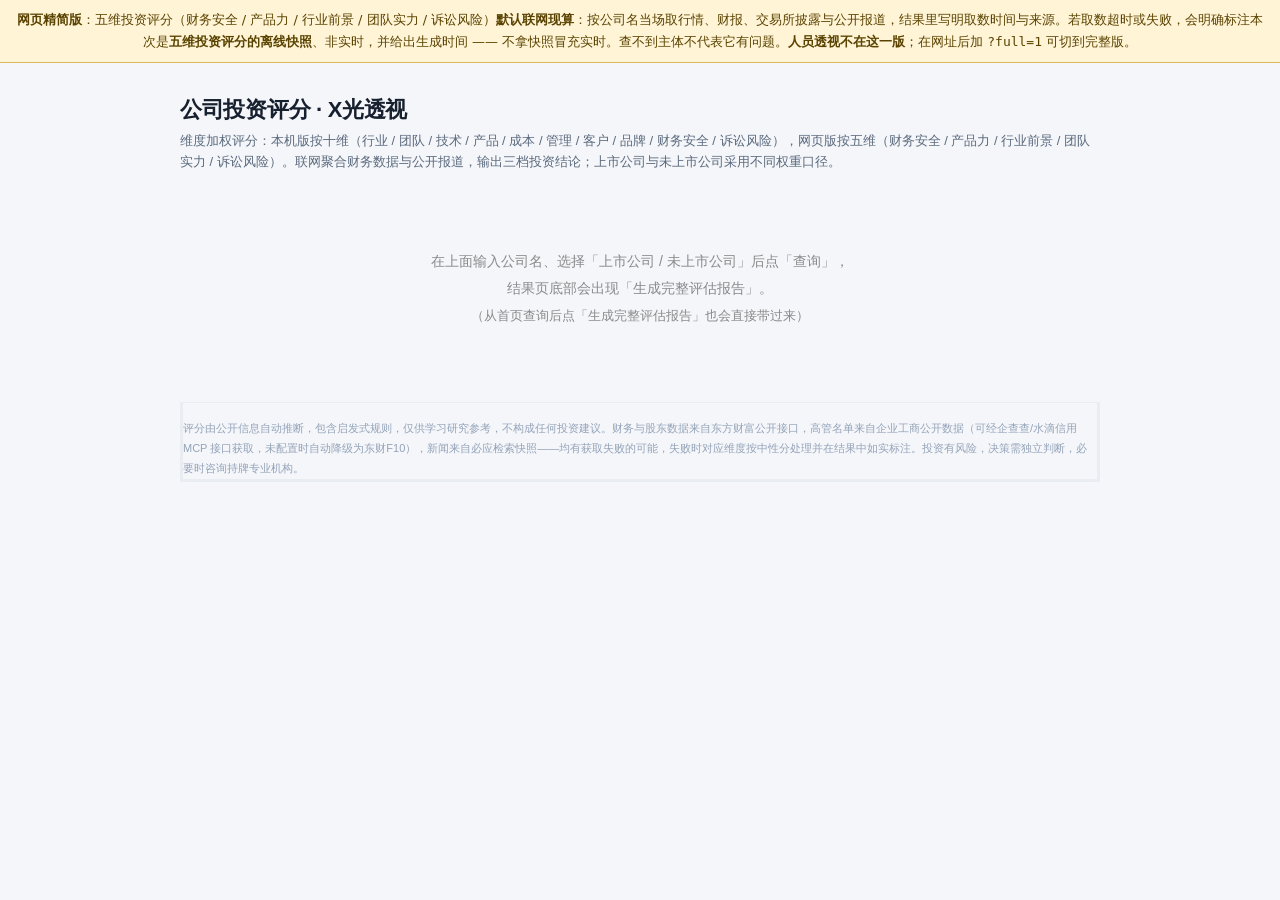
<file: apps/invest-score/index.html>
<!DOCTYPE html>
<html lang="zh-CN">
<head>
<script src="../cloud-bridge.js"></script>
<meta charset="UTF-8">
<meta name="viewport" content="width=device-width, initial-scale=1.0">
<title>公司投资评分 · X光透视</title>
<!-- 品牌图标：扫描取景框（scripts/make_icons.py 生成，favicon/客户端 exe/扩展图标同一套）-->
<link rel="icon" href="../../../assets/favicon.ico" sizes="48x48">
<link rel="icon" href="../../../assets/favicon.svg" type="image/svg+xml">
<link rel="apple-touch-icon" href="../../../assets/apple-touch-icon.png">
<style>
/* XRAY_SHARED_CSS:start */
/* XRAY_SHARED_CSS:sha256=75eceb239b4eadd2e5cc95451d21856571999c54b04155178e1d33cf9a226435 */
/* ==========================================================================
 * theme.css · 公司X光 设计系统（3.8.0 工作台重构）
 * --------------------------------------------------------------------------
 * 视觉方向：**现代桌面工作台**（Fluent 2 / macOS HIG / VS Code / Linear）
 *   - 表面分层优先：靠底色差 + 柔和环境阴影划分区域，不再满屏 1px 实线框
 *   - 留白即层级：更宽松的版心内边距与组件间距，标题与数字拉开字号层级
 *   - 统一圆润几何：所有交互元素共用三档圆角，弱化"内部工具"的硬边感
 *   - 强调色克制：低饱和蓝只用于主操作 / 选中 / 焦点，不做大面积填充
 *
 * 3.8.0 参照 52 个主流网站与桌面应用重做视觉层（依据见 docs/ui-reference.md）：
 *   ① 新增 **画布 / 发丝线 / 淡染 / 卡面阴影** 四个语义令牌，让"表面"取代"边框"
 *   ② 圆角三档放大（4/6/8 → 6/9/14），间距上三档放宽，留白成为主要层级语言
 *   ③ 标题 / 区块 / 指标数字字号拉开（22 / 15 / 30），正文仍守 12.5 不变
 *      —— `.x-nav a` 展开字号被 check_nav 层叠实算锁在 12.5，不能动
 *   ④ 桌面应用那条线补进来：状态栏、检视抽屉、命令面板、键帽按
 *      VS Code / Obsidian / Figma / Raycast 的桌面惯例精修
 *
 * ⚠ 四条硬规矩（scripts/check_layout.py 有静态断言守着）：
 *   ① 组件里禁止写字面色值，一律取本文件的变量。
 *   ② 浅色与深色必须**完全对等**：每个 --x-* 颜色变量，
 *      深色块都必须有对应覆盖（[D] 段断言）—— 不许出现"深色下没换过来的"。
 *      本版新增的 --x-canvas / --x-hair / --x-tint / --x-elev 都在两块各写一遍。
 *   ③ 圆角只认 --x-r-xs / --x-r-sm / --x-r-md 三档。
 *   ④ 间距只认 --x-s1…--x-s8，不再写 9px / 13px 这类散装数字。
 * ========================================================================== */

/* ==========================================================================
 * 一、与主题无关的令牌（间距 / 圆角 / 字号 / 层级 / 动效 / 尺寸）
 * --------------------------------------------------------------------------
 * 这些**不随主题变**，放在独立的 :root 块里一次定义。
 * ⚠ 这个块必须排在最前面 —— check_layout 的 [D] 段取**第一个** :root 块
 *   作为"主题无关"基准，取错了会把颜色变量当成不该有的东西。
 * ========================================================================== */
:root {
  /* ---------- 间距阶梯：4px 基数 ----------
     取 4 而不是 Carbon 的 2，是因为正文 12.5px × 行高 1.65 ≈ 20px，
     用 4 的倍数才对得齐行高；2px 档在这个字号下肉眼看不出差别。
     档位参照 Carbon $spacing-01…（2/4/8/12/16/24/32/40/48），裁掉 2px 档。 */
  --x-s1: 4px;
  --x-s2: 8px;
  --x-s3: 12px;
  --x-s4: 16px;
  --x-s5: 24px;
  --x-s6: 28px;
  --x-s7: 40px;
  --x-s8: 56px;

  /* 旧变量名兼容（app.css 里有存量用法） */
  --x-gap: var(--x-s3);
  --x-pad: var(--x-s4);

  /* ---------- 圆角三档（3.8.0 放大：统一圆润几何） ----------
     Fluent 2 / macOS HIG 的做法：所有交互面共用同一套圆角逻辑，
     足以柔化早期硬边感，又不至于变成消费级气泡。守卫只检查
     「border-radius 用 var(--x-r-*)」，数值可以随设计迭代。 */
  --x-r-xs: 6px;   /* 标签、徽标、小按钮 */
  --x-r-sm: 9px;   /* 按钮、输入框、提示条 */
  --x-r-md: 14px;  /* 卡片、面板、弹层 */

  /* ---------- 字号阶梯：与行高成对 ----------
     基准参照阿里云控制台（正文 12 / 行高 20）与终端密度。 */
  --x-fs-micro:   10.5px;   /* 大写小标签、表头 */
  --x-fs-small:   11.5px;   /* 次要说明 */
  --x-fs-body:    12.5px;   /* 正文 */
  --x-fs-section: 15px;     /* 区块标题（3.8.0） */
  --x-fs-title:   22px;     /* 页面主标题（3.8.0 放大，拉开层级） */
  --x-fs-display: 30px;     /* 指标大数字 */

  --x-lh-micro:   1.5;
  --x-lh-small:   1.6;
  --x-lh-body:    1.65;
  --x-lh-title:   1.35;

  /* ---------- 字重：只留三档（阿里云控制台只用 400/600） ---------- */
  --x-fw-normal: 400;
  --x-fw-medium: 500;
  --x-fw-bold:   600;

  /* ---------- 字体族 ---------- */
  --x-font-ui:   "Segoe UI", "PingFang SC", "Microsoft YaHei", system-ui, sans-serif;
  --x-font-mono: ui-monospace, "SF Mono", Menlo, Consolas, "Liberation Mono", monospace;

  /* ---------- 层级（Atlassian 的 z-index 分档 100→800，压缩到本项目） ---------- */
  --x-z-nav:    20;
  --x-z-top:    30;
  --x-z-drawer: 60;
  --x-z-cmdk:   80;
  --x-z-toast:  90;

  /* ---------- 动效：两档 ---------- */
  --x-dur-fast: 100ms;
  --x-dur-base: 160ms;
  --x-ease:     cubic-bezier(.2, .7, .3, 1);

  /* ---------- 版心与栏宽 ---------- */
  --x-w-max:      1640px;   /* 工作区最大版心（对齐 AntD 1440 画布 + 侧栏） */
  --x-w-read:     760px;    /* 长文可读宽度上限（Notion 的做法） */
  --x-nav-w:      176px;    /* 侧栏展开宽 */
  --x-nav-w-mini: 52px;     /* 侧栏折叠宽 */
  --x-drawer-w:   420px;    /* 右侧检视抽屉宽 */

  /* ---------- 控件尺寸：命中区不搞太小（Fluent 建议 ≥32px） ---------- */
  --x-h-ctl:    32px;
  --x-h-ctl-sm: 26px;
  --x-h-top:    56px;

  /* ---------- 焦点环（GOV.UK：必须能在任何背景上看见） ----------
     用 outline + offset 而不是 box-shadow：
     outline 永远画在元素**外面**，offset 让环与控件之间露出底色形成隔离，
     这样环压在实心品牌色按钮上也不会"消失"。 */
  --x-focus-w:      2px;
  --x-focus-offset: 2px;
}

/* ==========================================================================
 * 二、深色终端（默认 —— 专业终端的主形态）
 * ========================================================================== */
:root,
[data-theme="dark"] {
  color-scheme: dark;

  /* ---------- 强调色：墨蓝 ----------
     ⚠ 深色下要分两个值用：
       --x-brand        当**文字色**用（链接、图表线、选中态文字）→ 对深底 6.80，很亮，好认
       --x-brand-solid  当**按钮底色**用（白字压在上面）→ #4a9eff 白字只有 2.75，不达标，
                        压到 #256fc9 才有 5.00
     一个值干两件事必然有一处不达标 —— 这是 3.0.1 的 [E] 段对比度断言抓出来的。 */
  --x-brand:        #4a9eff;
  --x-brand-solid:  #256fc9;
  --x-brand-hover:  #74b4ff;
  --x-brand-active: #1e62b8;
  --x-accent:       #6fb0ff;
  --x-note-bar:     #4a9eff;
  --x-soft-border:  #24405f;
  --x-nav-on:       #16283f;

  /* ---------- 高度四档（Atlassian） ----------
     暗色下 **越"高"越亮**：想象表面被正面照亮，抬得越高接的光越多。
     这和浅色下"越高越白 + 加阴影"是同一条物理直觉的两面。
       sunken  页面底（比卡片更暗，把内容"凹"进去）
       default 卡片
       raised  悬浮卡 / 行选中 / 可拖拽项
       overlay 弹层 / 抽屉 / 命令面板
     ⚠ 暗色阴影几乎不可见，层级差主要来自这里，阴影只是辅助。 */
  --x-surface-sunken:  #080e18;
  --x-surface:         #101a2b;
  --x-surface-raised:  #16233a;
  --x-surface-overlay: #1b2a43;

  /* 兼容旧变量名（大量组件在用，改名会牵动 20+ 个文件）。
     ⚠ 这里写**字面量**而不是 var(--x-surface-*) —— check_layout 的 [E] 段
       要拿实际色值算 WCAG 对比度，`var()` 它取不到值会直接判"色板不全"。
       两处值必须同步改（同色值，只是写两遍）。 */
  --x-bg:            #080e18;
  --x-card:          #101a2b;
  --x-kpi-bg:        #0e1727;
  --x-chip-bg:       #142033;
  --x-code-bg:       #16233a;
  --x-input-bg:      #0e1727;
  --x-input-bg-focus:#132034;
  --x-nav-hover:     #142033;
  --x-note-bg:       #0e1727;
  --x-ai-bg:         #0e1727;
  --x-ai-border:     #24405f;
  --x-sk-1:          #16233a;
  --x-sk-2:          #1e2e47;
  --x-line:          #172438;
  --x-line-soft:     #16233a;
  /* 强边框：表格外框、卡片分组边界（比 --x-line 更实一档） */
  --x-line-strong:   #22334f;

  /* ---------- 3.8.0 工作台表面令牌（浅色块必须逐项对应） ----------
     --x-canvas 画布：工作区底色，卡片浮在它上面，形成第一层"底/面"关系
     --x-hair   发丝线：只在必须分隔时出现，替代满屏 1px 实线框
     --x-tint   淡染底：选中 / 激活 / hover 的品牌色极淡铺底
     --x-elev   环境阴影：静止时几乎察觉不到，悬浮时才显出高度
     四者共同把"层级 = 描边"换成"层级 = 表面 + 留白"（Fluent 2 / Material 3）。 */
  --x-canvas:        #0b1220;
  --x-hair:          #172236;
  --x-tint:          #142944;
  --x-elev:          0 1px 2px rgba(0,0,0,.22), 0 8px 24px rgba(0,0,0,.16);

  /* ---------- 文字 ---------- */
  --x-ink:           #dfe7f2;
  --x-muted:         #7d8ea5;
  --x-dot:           #4a5b73;

  /* ---------- 顶栏（最深的一层，仍用 sunken） ---------- */
  --x-top-bg:            #080e18;
  --x-top-ink:           #e8eef7;
  --x-top-muted:         #6b7d94;
  --x-top-input-bg:      #101a2b;
  --x-top-input-bg-focus:#16243a;
  --x-top-line:          #1b2941;

  /* ---------- 语义色：终端用饱和度更高的红绿黄 ----------
     ⚠ 中文金融界面是「红涨绿跌」，但本产品的红是**风险红**（与股市红含义不同）。
       所以任何红/绿**必须配文字**，不能只靠颜色 —— 语义不同的人会读反。 */
  --x-ok:            #4ec9a0;
  --x-bad:           #f0776f;
  --x-grey:          #e8b04b;
  --x-info:          #4a9eff;
  --x-sev-bg-bad:    #2a1518;
  --x-sev-bg-warn:   #2a2313;
  --x-sev-bg-ok:     #10251f;
  --x-sev-bg-info:   #101d33;

  /* ---------- 图表 ---------- */
  --x-chart-fill:   rgba(74,158,255,.16);
  --x-chart-window: rgba(74,158,255,.12);
  --x-svg-surface:  #101a2b;
  --x-svg-line:     #1b2941;
  --x-svg-ink:      #dfe7f2;

  /* ---------- 阴影：终端里几乎不用阴影，用边框划线 ----------
     只有 overlay 档（弹层/命令面板/抽屉）给一点，否则浮不起来。 */
  --x-card-shadow:    0 1px 0 rgba(255,255,255,.02);
  --x-shadow-raised:  0 1px 2px rgba(0,0,0,.30);
  --x-shadow-overlay: 0 16px 40px rgba(0,0,0,.48), 0 2px 8px rgba(0,0,0,.28);

  /* ---------- 遮罩（抽屉/命令面板背后的压暗层） ---------- */
  --x-scrim: rgba(4,8,14,.62);

  /* ---------- 选中态背景（表格行、命令面板高亮） ---------- */
  --x-sel-bg: #16283f;

  /* ---------- Bulma 主色与圆角对齐 ---------- */
  --bulma-primary-h: 212; --bulma-primary-s: 100%; --bulma-primary-l: 65%;
  --bulma-radius: 0.375rem; --bulma-radius-small: 0.25rem;
  --bulma-radius-medium: 0.5rem; --bulma-radius-large: 0.5rem;
}

/* ==========================================================================
 * 三、浅色终端（Bloomberg 网页版 —— 同样专业，不是"降级版"）
 * ==========================================================================
 * 每个 --x-* 颜色变量都在这里逐个覆盖 —— 与深色一一对应，
 * 不允许深色有、浅色没有（那会让两套模式长得不一样）。
 */
[data-theme="light"] {
  color-scheme: light;

  --x-brand:        #0d5fc8;
  --x-brand-solid:  #0d5fc8;
  --x-brand-hover:  #1a76e3;
  --x-brand-active: #0a4ea8;
  --x-accent:       #3d7fe0;
  --x-note-bar:     #3d7fe0;
  --x-soft-border:  #b8d4f8;
  --x-nav-on:       #e8f1fe;

  /* 高度四档：浅色下越高越"白 + 阴影"（暗色下是越高越亮，见上） */
  --x-surface-sunken:  #eef1f6;
  --x-surface:         #ffffff;
  --x-surface-raised:  #ffffff;
  --x-surface-overlay: #ffffff;

  --x-bg:            #eef1f6;
  --x-card:          #ffffff;
  --x-kpi-bg:        #f7f9fc;
  --x-chip-bg:       #eef2f7;
  --x-code-bg:       #eaeff6;
  --x-input-bg:      #ffffff;
  --x-input-bg-focus:#ffffff;
  --x-nav-hover:     #eef2f7;
  --x-note-bg:       #f2f6fc;
  --x-ai-bg:         #f2f6fc;
  --x-ai-border:     #c5d9f2;
  --x-sk-1:          #eaeff6;
  --x-sk-2:          #dde5ef;
  --x-line:          #e8eaed;   /* 中性灰，B-R=5（守 [D] 段 ≤8） */
  --x-line-soft:     #eef1f5;
  --x-line-strong:   #d5dbe3;

  /* 3.8.0 工作台表面令牌：与深色块一一对应，不许漏一项 */
  --x-canvas:        #f4f6fa;
  --x-hair:          #e9edf2;
  --x-tint:          #e4eefc;
  --x-elev:          0 1px 2px rgba(23,32,46,.04), 0 8px 24px rgba(23,32,46,.07);

  --x-ink:           #17202e;
  --x-muted:         #5b6a7d;
  --x-dot:           #94a3b8;

  --x-top-bg:            #1c2b40;
  --x-top-ink:           #e8eef7;
  --x-top-muted:         #93a6bd;
  --x-top-input-bg:      #24354c;
  --x-top-input-bg-focus:#2d4160;
  --x-top-line:          #2c3f58;

  --x-ok:            #0f7a54;
  --x-bad:           #c0392f;
  --x-grey:          #9c6210;
  --x-info:          #0d5fc8;
  --x-sev-bg-bad:    #fdeceb;
  --x-sev-bg-warn:   #fdf4e3;
  --x-sev-bg-ok:     #e9f7f1;
  --x-sev-bg-info:   #eef4fd;

  --x-chart-fill:   rgba(13,95,200,.10);
  --x-chart-window: rgba(13,95,200,.12);
  --x-svg-surface:  #ffffff;
  --x-svg-line:     #e2e8f0;
  --x-svg-ink:      #374151;

  --x-card-shadow:    0 1px 2px rgba(23,32,46,.04);
  --x-shadow-raised:  0 1px 3px rgba(23,32,46,.08), 0 1px 2px rgba(23,32,46,.04);
  --x-shadow-overlay: 0 16px 40px rgba(23,32,46,.13), 0 2px 8px rgba(23,32,46,.06);

  --x-scrim: rgba(23,32,46,.34);
  --x-sel-bg: #e8f1fe;

  --bulma-primary-h: 215; --bulma-primary-s: 100%; --bulma-primary-l: 45%;
}

/* ==========================================================================
 * 四、基础排版
 * ========================================================================== */
html, body { background: var(--x-bg); color: var(--x-ink); }

body {
  font-family: var(--x-font-ui);
  font-size: var(--x-fs-body);
  line-height: var(--x-lh-body);
  font-variant-numeric: tabular-nums;   /* 数字上下对齐，表格才像正经报告 */
  -webkit-font-smoothing: antialiased;
  text-rendering: optimizeLegibility;
}

a { color: var(--x-brand); text-underline-offset: 2px; }
a:hover { color: var(--x-brand-hover); }

/* ---------- 焦点态：双色隔离（GOV.UK 的做法） ----------
   ⚠ 这是全站可访问性的地基，任何组件都不许用 `outline: none` 覆盖掉。
     outline-offset 让环与控件之间露出页面底色 —— 环压在实心品牌色按钮上
     也能看清（单色环在同类底色上会"消失"，这是 GOV.UK 明确点出的失败模式）。 */
:focus-visible {
  outline: var(--x-focus-w) solid var(--x-brand);
  outline-offset: var(--x-focus-offset);
}
/* 鼠标点击不显示焦点环（键盘才显示），但不能把 :focus-visible 一起关掉 */
:focus:not(:focus-visible) { outline: none; }

/* ---------- 滚动条：细、低对比 ---------- */
::-webkit-scrollbar { width: 10px; height: 10px; }
::-webkit-scrollbar-track { background: transparent; }
::-webkit-scrollbar-thumb {
  background: var(--x-sk-2);
  border-radius: var(--x-r-xs);
  border: 2px solid transparent;
  background-clip: padding-box;
}
::-webkit-scrollbar-thumb:hover { background: var(--x-dot); background-clip: padding-box; }

/* ---------- 数字等宽 ---------- */
.num, .x-kpi .v, .x-metric b, td.num, th.num, .x-num {
  font-variant-numeric: tabular-nums;
  font-feature-settings: "tnum";
}

/* ---------- 选中文本 ---------- */
::selection { background: color-mix(in srgb, var(--x-brand) 32%, transparent); }

/* ---------- 动效统一（尊重系统设置） ---------- */
@media (prefers-reduced-motion: reduce) {
  *, *::before, *::after {
    animation-duration: .01ms !important;
    animation-iteration-count: 1 !important;
    transition-duration: .01ms !important;
    scroll-behavior: auto !important;
  }
}
/* ==========================================================================
 * workbench.css · 全站工作台组件层（3.8.0 界面统一）
 * --------------------------------------------------------------------------
 * 3.8.0 只重构了 front/home，另外 5 个页面仍停在「满屏 1px 实线框」的旧语言，
 * 其中 stage/ 两页还把 theme.css 的色板**整份抄了一遍**（注释明写
 * 「改一处要改两处」），且裸用 var(--x-r-sm) 却没引入 theme.css —— 圆角变量
 * 未定义，实际渲染全是直角。本文件把这些页面收敛到同一份真源。
 *
 * 真源链路（顺序即层叠顺序，每一层只管自己那件事）：
 *   theme.css      令牌（颜色 / 间距 / 圆角 / 字号 / 阴影）
 *     ↓
 *   workbench.css  **本文件**：跨页共用的「表面呈现」（卡片、磁贴、控件、
 *                  分隔线、标题层级）。只写表面相关声明，不碰布局。
 *     ↓
 *   各页 style 块  该页特有的布局与语义色（列数、版心宽、动画、风险等级）
 *
 * 引入方式（两种，但内容完全相同）：
 *   ① fund / family / query：用 link 标签引 ../assets/workbench.css
 *      —— 这三个页面在 front/ 与发布站点里的相对路径一致，直接引真源文件。
 *   ② stage 两页（线上是 apps/invest-score、apps/company-xray）：
 *      源目录 ../../../assets/ 与线上 ../../assets/ 路径不同，
 *      由 scripts/gen_page_styles.py 把 theme.css + workbench.css
 *      **内联进同一个 style 块**并写 sha256 指纹。之所以放进同一个块，
 *      是因为 invest-score 的 downloadReport() 用 querySelector('style')
 *      把整块 CSS 注入导出报告 —— 拆成两块会把 .rp-* 规则丢掉。
 *
 * ⚠ 改了本文件 / theme.css 之后必须重跑 gen_page_styles.py，
 *   scripts/check_page_styles.py 会逐字核对内联内容与指纹，忘了重生成会红。
 * ========================================================================== */

/* ==========================================================================
 * 一、stage 页面私有变量名 → 真源令牌
 * --------------------------------------------------------------------------
 * 两个 stage 页面里有几十处 var(--bg) / var(--card) / var(--tx)，
 * 全量改名会牵动内联 JS 生成的 HTML，风险太大。这里保留私有名，
 * 但**值全部改成 var(--x-*) 引用**：CSS 自定义属性在 computed-value 阶段
 * 才解析引用，因此 [data-theme="light"] 覆盖 --x-* 后，这些别名会自动跟随，
 * 不再需要自己再抄一份 [data-theme="dark"] 色板。
 * ========================================================================== */
:root {
  --bg:            var(--x-canvas);        /* 画布 */
  --card:          var(--x-card);          /* 卡片表面 */
  --line:          var(--x-hair);          /* 发丝线 */
  --line2:         var(--x-line-strong);   /* 需要更实一点的分界 */
  --tx:            var(--x-ink);
  --tx2:           var(--x-muted);
  --tx3:           var(--x-dot);

  --green:         var(--x-ok);
  --green-bg:      var(--x-sev-bg-ok);
  --green-tx:      var(--x-ok);
  --amber:         var(--x-grey);
  --amber-bg:      var(--x-sev-bg-warn);
  --amber-line:    var(--x-grey);
  --amber-tx:      var(--x-grey);
  --red:           var(--x-bad);
  --red-bg:        var(--x-sev-bg-bad);
  --red-tx:        var(--x-bad);
  --blue:          var(--x-brand);
  --blue-bg:       var(--x-sev-bg-info);

  --chart-good:    var(--x-ok);
  --chart-mid:     var(--x-grey);
  --chart-bad:     var(--x-bad);

  --soft-bg:       var(--x-tint);
  --soft-border:   var(--x-soft-border);
  --brand:         var(--x-brand);
  --accent:        var(--x-accent);
}

/* ==========================================================================
 * 二、画布与排版基底
 * ========================================================================== */
body {
  background: var(--x-canvas);
  color: var(--x-ink);
  font-family: var(--x-font-ui);
  font-size: var(--x-fs-body);
  line-height: var(--x-lh-body);
  font-variant-numeric: tabular-nums;
  -webkit-font-smoothing: antialiased;
}

/* 顶栏：与 home 的三段顶栏同一套表面；去掉「一条硬横线切上下」的旧做法 */
.top {
  background: var(--x-top-bg);
  color: var(--x-top-ink);
  border-bottom: 1px solid var(--x-hair);
}
.top h1, header h1 {
  font-size: var(--x-fs-title);
  font-weight: var(--x-fw-bold);
  line-height: var(--x-lh-title);
  letter-spacing: -.3px;
}
.top p, header p {
  color: var(--x-top-muted);
  font-size: var(--x-fs-body);
}

/* 页头 / 区块标题：去 uppercase，靠字号层级而不是全大写小字 */
h1 { font-size: var(--x-fs-title); font-weight: var(--x-fw-bold); }
.sec-h, .card h3, .pane-head, .rp-sec h4 {
  text-transform: none;
  letter-spacing: 0;
  font-size: var(--x-fs-section);
  font-weight: var(--x-fw-bold);
  color: var(--x-ink);
}

/* ==========================================================================
 * 三、卡片 / 面板：表面色 + 发丝线 + 柔和环境阴影
 * --------------------------------------------------------------------------
 * 这是「作坊气」最主要的来源：每个区块都描一圈 1px 实线。
 * 统一后层级靠底色差与 elevation，描边只剩一条几乎看不见的发丝线。
 * ⚠ 只写表面声明，padding / margin / display 一律留给各页 style 块。
 * ========================================================================== */
.stat, .pane, .manual, .verify, .card, .entry, .scoreCard, .modal,
.reportPage, .empty, .error, .verdict, .alert, .offline, .warn,
.banner, .demoBadge, .rp-calc, .vbanner, .advice, .chain, .eliteBox {
  border-radius: var(--x-r-md);
  box-shadow: var(--x-elev);
}
.stat, .pane, .manual, .verify, .card, .entry, .scoreCard, .modal,
.reportPage, .empty, .error {
  background: var(--x-card);
  border: 1px solid var(--x-hair);
}

/* 卡片头：发丝线，不是实线框 */
.pane-head, .card > .hd, .rp-sec + .rp-sec {
  border-bottom: 1px solid var(--x-hair);
  border-top-color: var(--x-hair);
}

/* 内嵌小块（磁贴 / 事实格 / 提示条）：淡染底 + 小圆角 + 无实线描边 */
.fact, .link, .metaItem, .srcChip, .chan, .evidence pre,
.tag, .badge, .level, .chip, .b-ok, .b-bad, .b-warn, .b-grey,
.aiBadge, .rp-toolbar, .rp-note, .hint, .msg, .verify-msg, .foot, .src {
  border-radius: var(--x-r-xs);
}
.fact, .link, .metaItem, .srcChip, .chan, .evidence pre, .rp-calc {
  background: var(--x-kpi-bg);
  border: 1px solid var(--x-hair);
}
/* 指标磁贴：放大数字，与 home 的 .x-metric 同一层级 */
.stat b, .score, .scoreNum, .vamount {
  font-size: var(--x-fs-display);
  font-weight: var(--x-fw-bold);
  line-height: 1.25;
  letter-spacing: -.5px;
}
.stat span, .metaItem .k, .rp-meta .k {
  font-size: var(--x-fs-micro);
  color: var(--x-muted);
  text-transform: none;
  letter-spacing: .04em;
}

/* 表格 / 列表分隔：发丝线，去掉 dashed 与 uppercase 表头 */
th, td, .flow, .sig, .note, .disclaim, .newsItem, .rp-tb th, .rp-tb td,
.rp-calc .row, .rp-sec + .rp-sec {
  border-color: var(--x-hair);
  border-style: solid;
}
th, .rp-tb th {
  text-transform: none;
  letter-spacing: 0;
  font-size: var(--x-fs-micro);
  color: var(--x-muted);
  font-weight: var(--x-fw-bold);
}
/* 悬停 / 选中：淡染而不是加粗边框 */
.flow:hover, .entry:hover, .rp-btn:hover, .abtn:hover {
  background: var(--x-tint);
  border-color: var(--x-soft-border);
}
.flow.on { background: var(--x-tint); }

/* ==========================================================================
 * 四、控件：三档圆角、发丝线、双色焦点环
 * ========================================================================== */
input, .form-row input, .fields input, .searchRow input, .field input {
  background: var(--x-input-bg);
  color: var(--x-ink);
  border: 1px solid var(--x-hair);
  border-radius: var(--x-r-sm);
  font-family: inherit;
  font-size: var(--x-fs-body);
}
input:focus, input[type=text]:focus, .searchRow input:focus, .field input:focus,
.form-row input:focus, .fields input:focus {
  border-color: var(--x-brand);
  outline: var(--x-focus-w) solid var(--x-brand);
  outline-offset: var(--x-focus-offset);
  background: var(--x-input-bg-focus);
}

/* 按钮：默认次要（表面色 + 发丝线），主操作品牌底 + 柔光。
   ⚠ .btn 在 fund/family/company-xray 是「主操作」，在 invest-score 却是
     「次要操作」（主操作是 .btn.primary）。同名不同义，靠各页 body 标签上的
     .wb-* 根类精确限定，不能按类名一刀切 —— 守卫会核对每个页面都有根类。 */
button, .btn, .confirm, .abtn, .rp-btn, .back {
  border: 1px solid var(--x-hair);
  border-radius: var(--x-r-sm);
  background: var(--x-card);
  color: var(--x-ink);
  font-family: inherit;
  font-size: var(--x-fs-body);
  font-weight: var(--x-fw-medium);
  cursor: pointer;
}
.wb-query button, .wb-fund .btn, .wb-family .btn, .wb-family .confirm,
.wb-cx .btn, .wb-invest .btn.primary, .wb-invest .rp-btn.primary {
  background: var(--x-brand-solid);
  border-color: var(--x-brand-solid);
  color: #fff;
  font-weight: var(--x-fw-bold);
  box-shadow: 0 2px 8px color-mix(in srgb, var(--x-brand-solid) 34%, transparent);
}
.wb-query button:hover, .wb-fund .btn:hover, .wb-family .btn:hover,
.wb-family .confirm:hover, .wb-cx .btn:hover,
.wb-invest .btn.primary:hover, .wb-invest .rp-btn.primary:hover {
  background: var(--x-brand-active);
  border-color: var(--x-brand-active);
}
button:disabled, .btn:disabled, .confirm:disabled {
  opacity: .5;
  cursor: default;
}
.back { background: transparent; border-color: transparent; color: var(--x-brand); }
.abtn, .rp-btn { background: var(--x-card); color: var(--x-muted); }

/* 搜索胶囊：口径 / 输入框 / 按钮共用一个容器，子控件不再各自描边 */
.row, .searchRow, .form-row {
  gap: var(--x-s2);
}
.row:focus-within, .searchRow:focus-within {
  border-color: var(--x-brand);
}

/* 代码 / 键帽 */
code { border-radius: var(--x-r-xs); }

/* ==========================================================================
 * 五、语义色容器：保留风险等级颜色，只统一几何与 elevation
 * --------------------------------------------------------------------------
 * 红/绿必须配文字（产品口径），这里不动颜色，只把圆角与阴影交给令牌。
 * ========================================================================== */
.verdict, .banner, .alert, .offline, .warn, .demoBadge, .chain, .vbanner {
  border-radius: var(--x-r-md);
  box-shadow: var(--x-elev);
}
.advice { border-radius: var(--x-r-sm); }
.badge, .level, .tag, .chip, .b-ok, .b-bad, .b-warn, .b-grey, .aiBadge {
  border-radius: var(--x-r-xs);
  border: 0;
}
/* XRAY_SHARED_CSS:end */

*{margin:0;padding:0;box-sizing:border-box;}
body{font-family:"PingFang SC","Microsoft YaHei",-apple-system,sans-serif;background:var(--bg);color:var(--tx);min-height:100vh;}
.wrap{max-width:960px;margin:0 auto;padding:32px 20px 60px;}
header{margin-bottom:28px;}
header h1{font-size:var(--x-fs-title);font-weight:var(--x-fw-bold);letter-spacing:-.3px;}
header p{font-size:13px;color:var(--tx2);margin-top:6px;line-height:1.6;}
.entrys{display:grid;grid-template-columns:1fr 1fr;gap:16px;}
@media(max-width:640px){.entrys{grid-template-columns:1fr;}}
.entry{background:var(--card);border:1px solid var(--x-hair);border-radius:var(--x-r-md);padding:26px 24px;cursor:pointer;transition:border-color .15s, transform .15s;position:relative;}
.entry:hover{border-color:var(--x-hair);transform:translateY(-2px);}
.entry .tag{display:inline-block;font-size:11px;padding:2px 8px;border-radius:var(--x-r-sm);background:var(--blue-bg);color:var(--blue);margin-bottom:12px;}
.entry h2{font-size:16px;font-weight:500;margin-bottom:8px;}
.entry p{font-size:13px;color:var(--tx2);line-height:1.6;}
.entry .arr{position:absolute;right:20px;top:26px;color:var(--tx3);font-size:16px;}
.mask{display:none;position:fixed;inset:0;background:rgba(0,0,0,.35);z-index:50;align-items:center;justify-content:center;padding:20px;}
.mask.show{display:flex;}
.modal{background:var(--card);border-radius:var(--x-r-md);max-width:440px;width:100%;padding:26px 26px 22px;}
.modal h3{font-size:16px;font-weight:500;margin-bottom:4px;}
.modal .sub{font-size:12px;color:var(--tx2);margin-bottom:18px;line-height:1.6;}
.field{margin-bottom:14px;}
.field label{display:block;font-size:12px;color:var(--tx2);margin-bottom:6px;}
.field label b{color:var(--red);font-weight:400;margin-left:2px;}
.field input{width:100%;height:40px;border:1px solid var(--x-hair);border-radius:var(--x-r-sm);padding:0 12px;font-size:14px;outline:none;background:var(--card);}
.field input:focus{border-color:var(--blue);}
.hint{font-size:11px;color:var(--tx3);margin-top:5px;line-height:1.5;}
.btns{display:flex;gap:10px;margin-top:20px;}
.btn{flex:1;height:42px;border-radius:var(--x-r-sm);font-size:14px;cursor:pointer;border:1px solid var(--x-hair);background:var(--card);color:var(--tx);}
.btn.primary{background:var(--tx);color:var(--bg);border-color:var(--tx);}
.btn.primary:disabled{opacity:.5;cursor:not-allowed;}
/* loading */
#loading{display:none;text-align:center;padding:50px 0;}
#loading .spinner{width:34px;height:34px;border:3px solid var(--x-hair);border-top-color:var(--blue);border-radius:50%;margin:0 auto 14px;animation:spin 1s linear infinite;}
@keyframes spin{to{transform:rotate(360deg);}}
#loading p{font-size:13px;color:var(--tx2);}
#loading .step{font-size:12px;color:var(--tx3);margin-top:6px;min-height:18px;}
/* result */
#result{display:none;}
.banner{border-radius:var(--x-r-md);padding:20px 22px;margin-bottom:16px;border:1px solid transparent;}
.banner.green{background:var(--green-bg);border-color:rgba(15,110,86,.35);}
.banner.amber{background:var(--amber-bg);border-color:var(--amber-line);}
.banner.red{background:var(--red-bg);border-color:rgba(163,45,45,.35);}
.banner .lv{font-size:12px;letter-spacing:1px;margin-bottom:6px;}
.banner.green .lv{color:var(--green);} .banner.amber .lv{color:var(--amber);} .banner.red .lv{color:var(--red);}
.banner h2{font-size:20px;font-weight:500;margin-bottom:6px;}
.banner.green h2{color:var(--green);} .banner.amber h2{color:var(--amber);} .banner.red h2{color:var(--red);}
.banner p{font-size:13px;line-height:1.7;}
.banner.green p{color:var(--green-tx);} .banner.amber p{color:var(--amber-tx);} .banner.red p{color:var(--red-tx);}
.scoreCard{background:var(--card);border:1px solid var(--x-hair);border-radius:var(--x-r-md);padding:20px 22px;margin-bottom:16px;display:flex;gap:24px;align-items:center;flex-wrap:wrap;}
.scoreNum{font-size:44px;font-weight:500;min-width:110px;}
.scoreNum small{font-size:12px;color:var(--tx3);display:block;font-weight:400;letter-spacing:1px;}
.metaGrid{display:flex;gap:12px;flex-wrap:wrap;flex:1;}
.metaItem{background:var(--bg);border-radius:var(--x-r-sm);padding:10px 14px;min-width:120px;}
.metaItem .k{font-size:11px;color:var(--tx3);margin-bottom:3px;}
.metaItem .v{font-size:13px;font-weight:500;}
.card{background:var(--card);border:1px solid var(--x-hair);border-radius:var(--x-r-md);padding:20px 22px;margin-bottom:16px;}
.card h3{font-size:14px;font-weight:500;margin-bottom:14px;}
.dimRow{display:flex;align-items:center;gap:10px;margin-bottom:10px;font-size:13px;}
.dimRow .name{width:80px;flex-shrink:0;color:var(--tx);}
.dimRow .w{width:36px;flex-shrink:0;color:var(--tx3);font-size:11px;}
.dimRow .bar{flex:1;height:8px;background:var(--bg);border-radius:var(--x-r-sm);overflow:hidden;}
.dimRow .bar i{display:block;height:100%;border-radius:var(--x-r-sm);}
.dimRow .val{width:46px;text-align:right;flex-shrink:0;font-size:12px;color:var(--tx2);}
/* 未评分：不画柱子也不显示数字 —— 以前这里按 50 画一根居中柱子，
   等于把"没数据"视觉上表达成"中等水平"，是最容易被误读的一种呈现。 */
.dimRow.off .name{color:var(--tx3);}
.dimRow.off .bar{background:repeating-linear-gradient(45deg,var(--bg),var(--bg) 4px,transparent 4px,transparent 8px);}
.dimRow.off .val{font-size:11px;color:var(--tx3);}
.eliteBox{border-radius:var(--x-r-sm);padding:14px 16px;font-size:13px;line-height:1.7;}
.eliteBox.yes{background:var(--amber-bg);}
.eliteBox.no{background:var(--bg);}
.eliteBox b{font-weight:500;}
.note{font-size:12px;color:var(--tx2);line-height:1.7;padding:6px 0;border-bottom:1px solid var(--x-hair);}
.note:last-child{border-bottom:none;}
.note.warn{color:var(--amber);font-weight:500;}
.newsItem{padding:10px 0;border-bottom:1px solid var(--x-hair);}
.newsItem:last-child{border-bottom:none;}
.newsItem a{font-size:13px;color:var(--tx);text-decoration:none;line-height:1.6;display:block;}
.newsItem a:hover{color:var(--blue);}
.newsItem .u{font-size:11px;color:var(--tx3);margin-top:3px;display:block;max-width:100%;overflow:hidden;text-overflow:ellipsis;white-space:nowrap;}
.chan{display:inline-flex;align-items:center;gap:6px;font-size:12px;padding:5px 10px;border-radius:var(--x-r-sm);background:var(--bg);margin:0 8px 8px 0;}
.chan i{width:7px;height:7px;border-radius:50%;flex-shrink:0;}
.chan.ok i{background:var(--green);} .chan.blocked i{background:var(--amber-line);} .chan.failed i,.chan.empty i{background:var(--tx3);}
.chan span{color:var(--tx2);}
.demoBadge{display:none;background:var(--amber-bg);border:1px solid var(--amber-line);color:var(--amber);border-radius:var(--x-r-sm);padding:12px 16px;font-size:13px;line-height:1.7;margin-bottom:16px;}
.demoBadge.show{display:block;}
.backRow{margin-bottom:18px;}
.back{font-size:13px;color:var(--blue);cursor:pointer;background:none;border:none;padding:4px 0;}
.disclaim{margin-top:26px;padding-top:16px;border-top:1px solid var(--x-hair);font-size:11px;color:var(--tx3);line-height:1.8;}
/* ---------- 完整评估报告 ---------- */
.rp-toolbar{display:flex;gap:10px;flex-wrap:wrap;align-items:center;margin:0 0 14px}
.rp-toolbar .sp{flex:1}
.rp-btn{border:1px solid var(--x-hair);background:var(--card);color:var(--tx);border-radius:var(--x-r-sm);
  padding:9px 15px;font-size:13px;font-family:inherit;font-weight:600;cursor:pointer}
.rp-btn:hover{border-color:var(--brand);color:var(--brand)}
.rp-btn.primary{background:var(--brand);border-color:var(--brand);color:#fff}
.reportPage{max-width:880px;margin:0 auto;background:var(--card);border:1px solid var(--x-hair);
  border-radius:var(--x-r-md);overflow:hidden;padding-bottom:34px}
.rp-cover{background:linear-gradient(135deg,#0f172a,#1e293b);color:#fff;padding:30px 38px 26px}
.rp-cover .kicker{font-size:11.5px;letter-spacing:2.5px;color:#94a3b8}
.rp-cover h1{margin:10px 0 4px;font-size:25px;font-weight:800;letter-spacing:-.3px;line-height:1.35}
.rp-cover .sub{font-size:12.5px;color:#cbd5e1;line-height:1.8}
.rp-cover .hd{display:flex;gap:26px;flex-wrap:wrap;margin-top:20px;align-items:flex-end}
.rp-cover .big{font-size:40px;font-weight:900;letter-spacing:-1.5px;line-height:1}
.rp-cover .big small{font-size:13px;font-weight:500;color:#94a3b8;margin-left:6px;letter-spacing:0}
.rp-cover .vbadge{border-radius:var(--x-r-sm);padding:5px 13px;font-size:12px;font-weight:800}
.rp-cover .vbadge.green{background:#064e3b;color:#6ee7b7}
.rp-cover .vbadge.red{background:#7f1d1d;color:#fca5a5}
.rp-cover .vbadge.amber{background:#78350f;color:#fcd34d}
.rp-cover .vbadge.grey{background:#334155;color:#cbd5e1}
.rp-meta{display:grid;grid-template-columns:repeat(auto-fit,minmax(120px,1fr));gap:12px 18px;margin-top:18px}
.rp-meta .k{font-size:11px;color:#94a3b8;margin-bottom:3px}
.rp-meta .v{font-size:13px;font-weight:700;color:#e2e8f0}
.rp-sec{padding:24px 38px 0}
.rp-sec + .rp-sec{border-top:1px solid var(--x-hair);margin-top:22px;padding-top:22px}
.rp-sec h4{font-size:15.5px;margin:0 0 11px;display:flex;gap:9px;align-items:baseline;font-weight:800}
.rp-sec h4 .no{color:var(--brand);font-weight:900}
.rp-p{font-size:13px;line-height:1.9;color:var(--tx2);margin:0 0 10px}
.rp-ul{margin:0 0 10px;padding-left:19px;font-size:13px;line-height:1.95;color:var(--tx2)}
.rp-tb{width:100%;border-collapse:collapse;font-size:12.5px;margin:6px 0 6px}
.rp-tb th{text-align:left;font-weight:700;color:var(--tx3);border-bottom:1px solid var(--x-hair);
  padding:7px 8px;font-size:11.5px;letter-spacing:.4px}
.rp-tb td{padding:9px 8px;border-bottom:1px solid var(--x-hair);vertical-align:top;line-height:1.65}
.rp-tb td.num{font-variant-numeric:tabular-nums;white-space:nowrap}
.rp-tb tr:last-child td{border-bottom:0}
.rp-tb .em{font-weight:800}
.rp-tb .w{color:var(--tx3);font-size:11.5px}
.rp-lv{display:inline-block;border-radius:var(--x-r-xs);padding:2px 7px;font-size:10.5px;font-weight:800;white-space:nowrap}
.rp-lv.green{background:var(--green-bg);color:var(--green)}
.rp-lv.amber{background:var(--amber-bg);color:var(--amber)}
.rp-lv.red{background:var(--red-bg);color:var(--red)}
.rp-lv.grey{background:var(--soft-bg);color:var(--tx3)}
.rp-calc{background:var(--soft-bg);border:1px solid var(--soft-border);border-radius:var(--x-r-sm);padding:14px 16px;margin:10px 0}
.rp-calc .row{display:flex;justify-content:space-between;gap:14px;font-size:12.5px;padding:6px 0;
  border-bottom:1px solid var(--x-hair);line-height:1.6}
.rp-calc .row:last-child{border-bottom:0;font-weight:800;color:var(--tx)}
.rp-calc .row .lb{color:var(--tx2)}
.rp-calc .row .vl{font-variant-numeric:tabular-nums;font-weight:700;white-space:nowrap}
.rp-calc .row .ex{color:var(--tx3);font-size:11.5px;display:block;margin-top:2px}
.rp-calc .ok{color:var(--green);font-weight:700}
.rp-calc .bad{color:var(--red);font-weight:700}
.rp-note{background:var(--amber-bg);border-left:3px solid var(--amber-line);border-radius:0 var(--x-r-sm) var(--x-r-sm) 0;
  padding:10px 13px;font-size:12.5px;line-height:1.75;color:var(--amber);margin:8px 0}
.rp-dim-basis{font-size:11.8px;color:var(--tx3);line-height:1.7;margin-top:3px}
  .rp-sub{font-size:12.5px;font-weight:800;color:var(--tx2);margin:14px 0 6px;letter-spacing:.02em}
.rp-foot{padding:26px 38px 0;text-align:center;font-size:11.5px;color:var(--tx3);line-height:1.8}
@media print{
  @page{margin:14mm}
  body{background:#fff !important}
  .wrap{padding:0 !important;max-width:none !important}
  #home,#loading,#result,.disclaim,.mask,.topbar,.rp-toolbar,.backRow{display:none !important}
  .reportPage{border:0 !important;border-radius:0 !important;max-width:none !important;box-shadow:none !important}
  .rp-cover{background:#1e293b !important;-webkit-print-color-adjust:exact;print-color-adjust:exact}
  .rp-sec{page-break-inside:auto}
  .rp-sec h4{page-break-after:avoid}
  .rp-tb tr{page-break-inside:avoid}
}
</style>
<script>
/* 主题联动：与主站共享 localStorage['xray.theme']（'light'|'dark'|'system'）。
   本页是同源 iframe/子页，主站切换主题时这里会收到 storage 事件并实时跟随。 */
(function () {
  function apply() {
    var v = 'system';
    try { v = localStorage.getItem('xray.theme') || 'system'; } catch (e) {}
    var dark = (v === 'dark') ||
      (v === 'system' && window.matchMedia && window.matchMedia('(prefers-color-scheme: dark)').matches);
    if (dark) document.documentElement.setAttribute('data-theme', 'dark');
    else document.documentElement.setAttribute('data-theme', 'light'); /* 显式 light：防系统深色时原生控件被渲染成深色 */
  }
  apply();
  try {
    var mq = window.matchMedia('(prefers-color-scheme: dark)');
    var h = function () { apply(); };
    if (mq.addEventListener) mq.addEventListener('change', h);
    else if (mq.addListener) mq.addListener(h);
    window.addEventListener('storage', function (e) { if (!e || !e.key || e.key === 'xray.theme') apply(); });
  } catch (e) {}
})();
</script>
</head>
<body class="wb-invest">
<div class="wrap">
  <header>
    <h1>公司投资评分 · X光透视</h1>
    <p>维度加权评分：本机版按十维（行业 / 团队 / 技术 / 产品 / 成本 / 管理 / 客户 / 品牌 / 财务安全 / 诉讼风险），网页版按五维（财务安全 / 产品力 / 行业前景 / 团队实力 / 诉讼风险）。联网聚合财务数据与公开报道，输出三档投资结论；上市公司与未上市公司采用不同权重口径。</p>
  </header>

  <div id="home">
    <!-- [人类要求] 「上市公司查询 / 未上市公司查询」两个选项框去掉：
         口径改由**宿主软件的顶栏**决定（首页把 ?type=listed|unlisted&q=公司名 传进来）。
         这里保留 .entrys 结构但隐藏，避免影响既有脚本引用。 -->
    <div class="entrys" style="display:none">
      <div class="entry" onclick="openModal('listed')">
        <span class="tag">有公开财务报表与行情</span>
        <h2>上市公司查询</h2>
        <p>自动匹配 A 股代码，抓取资产负债率、净利率、现金流等真实财报数据，结合公开报道评分。</p>
        <span class="arr">→</span>
      </div>
      <div class="entry" onclick="openModal('unlisted')">
        <span class="tag">工商索引 + 新闻 + 精英背景核查</span>
        <h2>未上市公司查询</h2>
        <p>经爱企查/企查查公开索引交叉核验法人与公司，检索融资、专利与诉讼报道；未上市评分 ≥60 将额外提示较大投资风险。</p>
        <span class="arr">→</span>
      </div>
    </div>
  </div>
  <script>
    // [人类要求] 不再弹「上市公司查询 → 开始评分」那个小框：口径与公司名都由宿主顶栏的搜索框传入，直接开始评分。
    window.addEventListener('load', function () {
      try {
        // 小框（modal）整体停用，避免闪现
        var st = document.createElement('style');
        st.textContent = '#mask{display:none!important}';
        document.head.appendChild(st);

        var qs = new URLSearchParams(location.search);
        var t = qs.get('type') === 'unlisted' ? 'unlisted' : 'listed';
        var q = (qs.get('q') || '').trim();
        if (q) {
          if (typeof openModal === 'function') openModal(t);        // 先按顶栏口径设定 type
          var f = document.getElementById('fCompany');
          if (f) f.value = q;                                       // 填入顶栏传来的公司名
          if (typeof closeModal === 'function') closeModal();        // 不展示填写框
          if (typeof submitQuery === 'function') submitQuery();      // 直接开始评分
        } else {
          var h = document.getElementById('home');
          if (h) h.innerHTML = '<div style="padding:48px 24px;text-align:center;color:#8a8a8a;font-size:14px;line-height:1.9">'
            + '在上面输入公司名、选择「上市公司 / 未上市公司」后点「查询」，<br>'
            + '结果页底部会出现「生成完整评估报告」。'
            + '<br><span style="font-size:12.5px">（从首页查询后点「生成完整评估报告」也会直接带过来）</span></div>';
        }
      } catch (e) { /* 参数异常时保持默认，不影响页面自身可用性 */ }

      // [人类要求] 只保留外层（宿主页面）的滚动：本页把自己的内容高度上报给父页面，
      // 父页面据此把 iframe 拉到等高，于是这里不会再出现内部滚动条 —— 两层滚动不再打架。
      function reportHeight() {
        try {
          var d = document.documentElement, b = document.body;
          var h = Math.max(d ? d.scrollHeight : 0, b ? b.scrollHeight : 0,
                           d ? d.offsetHeight : 0, b ? b.offsetHeight : 0);
          if (window.parent && window.parent !== window) {
            window.parent.postMessage({ type: 'xray-invest-height', height: h }, '*');
          }
        } catch (e) { /* 忽略 */ }
      }
      reportHeight();
      setTimeout(reportHeight, 300);
      setTimeout(reportHeight, 1200);
      var _hTimer = setInterval(reportHeight, 900);   // 内容（联网评分结果）异步渲染，持续上报
      window.addEventListener('resize', reportHeight);
      document.addEventListener('click', function () { setTimeout(reportHeight, 100); }, true);
    });
  </script>

  <div id="loading">
    <div class="spinner"></div>
    <p>正在联网核查企业信息…</p>
    <div class="step" id="loadStep">匹配工商与行情数据源</div>
  </div>

  <div id="result"></div>
  <div id="reportPage" style="display:none"></div>

  <div class="disclaim">
    评分由公开信息自动推断，包含启发式规则，仅供学习研究参考，不构成任何投资建议。财务与股东数据来自东方财富公开接口，高管名单来自企业工商公开数据（可经企查查/水滴信用 MCP 接口获取，未配置时自动降级为东财F10），新闻来自必应检索快照——均有获取失败的可能，失败时对应维度按中性分处理并在结果中如实标注。投资有风险，决策需独立判断，必要时咨询持牌专业机构。
  </div>
</div>

<div class="mask" id="mask">
  <div class="modal">
    <h3 id="mTitle">填写企业信息</h3>
    <p class="sub" id="mSub"></p>
    <div class="field">
      <label>公司名称（全称）<b>*</b></label>
      <input id="fCompany" placeholder="如：贵州茅台酒股份有限公司" autocomplete="off">
    </div>
    <p class="hint" id="mHint"></p>
    <div class="btns">
      <button class="btn" onclick="closeModal()">取消</button>
      <button class="btn primary" id="btnGo" onclick="submitQuery()">开始评分</button>
    </div>
  </div>
</div>

<script>
var curType = 'listed';
var stepTimer = null;
var steps = ['匹配工商与行情数据源','抓取财务三表与现价','爱企查/企查查公开索引核验','检索公开报道与诉讼线索','维度加权评分与精英核查'];

function openModal(type){
  curType = type;
  document.getElementById('mTitle').textContent = type==='listed' ? '上市公司查询' : (type==='unlisted' ? '未上市公司查询' : '公司人员透视');
  document.getElementById('mSub').textContent = type==='listed'
    ? '填写上市公司全称，系统将联网抓取财报、行情与核心成员信息后评分。'
    : (type==='unlisted' ? '填写未上市公司全称，系统将经工商索引核验并结合公开报道与核心成员信息评分。'
    : '填写公司名称（科技/食品/娱乐等行业均可），系统将聚合天眼查/企查查/爱企查与东财F10数据，展示董事长、法人、大股东与核心团队完整名单。');
  document.getElementById('mHint').textContent = type==='listed'
    ? '核心成员（创始人/高管/董监高）将自动联网逐人核查，无需手动填写人名。'
    : (type==='unlisted' ? '未上市公司数据可得性低于上市公司，覆盖不足的维度按中性分处理，结论仅供参考。'
    : '若网上数据有限，将自动回退 Agent 内置人物知识库（29 位知名企业家/创始人）识别。');
  document.getElementById('mask').classList.add('show');
  document.getElementById('fCompany').value='';
  setTimeout(function(){ document.getElementById('fCompany').focus(); },50);
}
function closeModal(){ document.getElementById('mask').classList.remove('show'); }

function showLoading(){
  document.getElementById('home').style.display='none';
  document.getElementById('result').style.display='none';
  document.getElementById('loading').style.display='block';
  var i=0;
  document.getElementById('loadStep').textContent = steps[0];
  stepTimer = setInterval(function(){
    i = Math.min(i+1, steps.length-1);
    document.getElementById('loadStep').textContent = steps[i];
  }, 1600);
}
function hideLoading(){
  clearInterval(stepTimer);
  document.getElementById('loading').style.display='none';
}

function submitQuery(){
  var company = document.getElementById('fCompany').value.trim();
  if(!company){ alert('请填写公司名称'); return; }
  closeModal();
  if(curType === 'personnel'){ submitPersonnel(company); return; }
  showLoading();
  fetch('api/analyze',{
    method:'POST',
    headers:{'Content-Type':'application/json'},
    body: JSON.stringify({company:company, type:curType})
  }).then(function(r){ return r.json(); }).then(function(d){
    hideLoading();
    if(!d.ok){ alert(d.error||'分析失败'); showHome(); return; }
    render(d.result);
    showModeBadge(d);
  }).catch(function(e){
    hideLoading(); alert('网络异常：'+e.message); showHome();
  });
}

/* 3.7.0：按响应里的 mode 在结果页顶部写明「本次是实时还是回落快照」。
   本机版响应没有 mode（直接是 analyze 结果），不显示徽标 —— 一份页面两处用，
   不能把网页端口径硬套到本机版上。 */
function showModeBadge(d){
  var host = document.getElementById('result');
  if(!host || !d || !d.mode) return;
  var rt = d.realtime || {}, snap = d.snapshot || {};
  var txt = d.mode === 'realtime'
    ? '联网实时评分 · 取数于 ' + (rt.fetched_at || '—') + ' · ' + (rt.channels_ok || []).length + ' 类公开数据'
    : '实时取数未成功，本次为五维离线快照（非实时） · 生成于 ' + (snap.generated_at || '—');
  var div = document.createElement('div');
  div.id = 'xrayModeBadge';
  div.style.cssText = 'padding:8px 12px;margin-bottom:10px;border-left:3px solid '
    + (d.mode === 'realtime' ? '#256fc9' : '#d97706') + ';'
    + 'background:rgba(127,127,127,.08);font:13px/1.6 system-ui,sans-serif';
  div.textContent = txt;
  host.insertBefore(div, host.firstChild);
}

function submitPersonnel(company){
  showLoading();
  document.getElementById('loadStep').textContent = '聚合天眼查/企查查/爱企查与东财F10人员数据…';
  fetch('api/personnel',{
    method:'POST',
    headers:{'Content-Type':'application/json'},
    body: JSON.stringify({company:company})
  }).then(function(r){ return r.json(); }).then(function(d){
    hideLoading();
    if(!d.ok){ alert(d.error||'人员透视失败'); showHome(); return; }
    renderPersonnel(d.result);
  }).catch(function(e){
    hideLoading(); alert('网络异常：'+e.message); showHome();
  });
}

function renderPersonnel(r){
  document.getElementById('home').style.display='none';
  var el = document.getElementById('result');
  el.style.display='block';
  function personCard(p, badge){
    var chips = [];
    if(p.isLegalPerson) chips.push('<span style="background:var(--blue-bg);color:var(--blue);font-size:11px;padding:2px 8px;border-radius:var(--x-r-sm);">法定代表人</span>');
    if(p.isChairman) chips.push('<span style="background:var(--amber-bg);color:var(--amber);font-size:11px;padding:2px 8px;border-radius:var(--x-r-sm);">董事长</span>');
    if(p.shareholding) chips.push('<span style="background:var(--green-bg);color:var(--green);font-size:11px;padding:2px 8px;border-radius:var(--x-r-sm);">持股 '+esc(p.shareholding)+'</span>');
    if(p.known) chips.push('<span style="background:var(--red-bg);color:var(--red);font-size:11px;padding:2px 8px;border-radius:var(--x-r-sm);">知名人物</span>');
    var html = '<div style="background:var(--card);border:1px solid var(--x-hair);border-radius:var(--x-r-md);padding:16px 18px;margin-bottom:12px;">'
      + '<div style="display:flex;align-items:center;gap:10px;flex-wrap:wrap;">'
      + '<div style="width:40px;height:40px;border-radius:50%;background:var(--blue-bg);color:var(--blue);display:flex;align-items:center;justify-content:center;font-weight:500;font-size:15px;flex-shrink:0;">' + esc((p.name||'?').slice(0,1)) + '</div>'
      + '<div style="flex:1;min-width:120px;"><div style="font-size:15px;font-weight:500;">' + esc(p.name) + (badge?' <span style="font-size:11px;color:var(--tx3);">'+esc(badge)+'</span>':'') + '</div>'
      + '<div style="font-size:12px;color:var(--tx2);margin-top:2px;">' + esc((p.roles||[]).join(' / ')) + '</div></div>'
      + '<div style="display:flex;gap:6px;flex-wrap:wrap;">' + chips.join('') + '</div>'
      + '</div>';
    if(p.tenure) html += '<div style="font-size:12px;color:var(--tx3);margin-top:8px;">任期：' + esc(p.tenure) + '</div>';
    if(p.known){
      html += '<div style="margin-top:8px;padding:10px 12px;background:var(--amber-bg);border-radius:var(--x-r-sm);font-size:12px;line-height:1.7;">'
        + '<b style="color:var(--amber);">' + esc(p.known.title) + '</b>（Agent 内置人物知识库）<br>'
        + '<span style="color:var(--amber-tx);">' + esc(p.known.background) + '</span></div>';
    }
    if(p.highlights && p.highlights.length){
      html += '<div style="margin-top:8px;font-size:12px;color:var(--tx2);line-height:1.8;">';
      for(var i=0;i<p.highlights.length;i++) html += '· ' + esc(p.highlights[i]) + '<br>';
      html += '</div>';
    }
    if(p.onlineTitles && p.onlineTitles.length){
      html += '<div style="margin-top:8px;font-size:12px;color:var(--tx3);line-height:1.8;"><b style="color:var(--tx2);">公开报道：</b><br>';
      for(var j=0;j<p.onlineTitles.length;j++) html += '· ' + esc(p.onlineTitles[j]) + '<br>';
      html += '</div>';
    }
    if(!p.dataSufficient){
      html += '<div style="margin-top:8px;font-size:12px;color:var(--tx3);">网上与内置库均未查到该人的详细资料。</div>';
    }
    return html + '</div>';
  }
  var html = '';
  html += '<div class="banner green"><div class="lv">公司人员透视</div><h2>' + esc(r.company) + '</h2>'
    + '<p>法定代表人：' + esc(r.legalPerson || '未公开/未获取') + (r.actualController ? '　·　实际控制人：' + esc(r.actualController) : '')
    + '　·　核心人员共 ' + r.profiles.length + ' 人</p></div>';
  if(r.stock) html += '<div class="card" style="padding:12px 18px;font-size:12px;color:var(--tx2);">匹配证券代码：' + esc(r.stock.code) + '（' + esc(r.stock.shortName) + '）</div>';
  html += '<div class="card"><h3>法定代表人 / 董事长</h3>';
  var chair = r.profiles.filter(function(p){ return p.isLegalPerson || p.isChairman; });
  if(chair.length){ for(var i=0;i<chair.length;i++) html += personCard(chair[i]); }
  else html += '<div style="font-size:13px;color:var(--tx3);">未获取到（可能数据源受限）</div>';
  html += '</div>';
  html += '<div class="card"><h3>大股东（自然人）</h3>';
  if(r.majorShareholders && r.majorShareholders.length){
    for(var s=0;s<r.majorShareholders.length;s++){
      var ms = r.majorShareholders[s];
      html += '<div style="display:flex;justify-content:space-between;padding:8px 0;border-bottom:1px solid var(--x-hair);font-size:13px;"><span>' + esc(ms.name) + '</span><b style="color:var(--green);font-weight:500;">' + (ms.ratio!=null?esc(ms.ratio)+'%':'—') + '</b></div>';
    }
    var mp = r.profiles.filter(function(p){ return r.majorShareholders.some(function(m){ return m.name===p.name; }); });
    for(var k=0;k<mp.length;k++) html += personCard(mp[k]);
  } else {
    html += '<div style="font-size:13px;color:var(--tx3);">未获取到自然人股东（可能全部为机构持股）</div>';
    if(r.orgShareholders && r.orgShareholders.length){
      html += '<div style="font-size:13px;margin-top:6px;">机构股东前 ' + r.orgShareholders.length + ' 名：' ;
      for(var o=0;o<r.orgShareholders.length;o++) html += esc(r.orgShareholders[o].name) + (r.orgShareholders[o].ratio!=null?'（'+esc(r.orgShareholders[o].ratio)+'%）':'') + (o<r.orgShareholders.length-1?'、':'');
      html += '</div>';
    }
  }
  html += '</div>';
  html += '<div class="card"><h3>核心团队 / 其他主要人员</h3>';
  var others = r.profiles.filter(function(p){ return !p.isLegalPerson && !p.isChairman && !(r.majorShareholders||[]).some(function(m){ return m.name===p.name; }); });
  if(others.length){ for(var c=0;c<others.length;c++) html += personCard(others[c], others[c].known?'知名人物':''); }
  else html += '<div style="font-size:13px;color:var(--tx3);">未获取到其他核心成员</div>';
  html += '</div>';
  html += '<div class="card"><h3>数据渠道</h3>';
  if(r.channels && r.channels.length){
    for(var ci=0;ci<r.channels.length;ci++){
      var ch = r.channels[ci];
      html += '<span class="chan ' + esc(ch.status) + '"><i></i>' + esc(ch.name) + ' <span>' + esc(ch.note||'') + '</span></span>';
    }
  }
  html += '</div>';
  html += '<div class="backRow"><button class="back" onclick="showHome()">← 返回首页重新查询</button></div>';
  el.innerHTML = html;
  window.scrollTo(0,0);
}
function showHome(){
  document.getElementById('home').style.display='block';
  document.getElementById('result').style.display='none';
}

function esc(s){ var d=document.createElement('div'); d.textContent=s==null?'':String(s); return d.innerHTML; }

function barColor(v){ return v>=70?'var(--chart-good)':(v>=50?'var(--chart-mid)':'var(--chart-bad)'); }

function marketLabel(m){
  return m==='sh'?'A股·沪':(m==='sz'?'A股·深':(m==='bj'?'A股·北交所':(m==='hk'?'港股':(m==='us'?'美股':m))));
}

function markerChip(m){
  return '<span style="display:inline-flex;align-items:center;gap:4px;font-size:12px;padding:3px 10px;border-radius:var(--x-r-sm);margin-right:8px;'
    + (m.hit ? 'background:var(--green-bg);color:var(--green);' : 'background:var(--bg);color:var(--tx3);')
    + '">' + (m.hit?'✔':'✘') + ' ' + esc(m.label) + '</span>';
}

function fmtNum(n){
  if(n==null||n==='') return '';
  n=Number(n); if(!isFinite(n)) return '';
  if(n>=100000000) return (n/100000000).toFixed(2)+' 亿股';
  if(n>=10000) return (n/10000).toFixed(1)+' 万股';
  return String(n)+' 股';
}

function renderRegistryCard(r){
  var g = r.registry;
  if(!g) return '';
  var srcLabel = g.source==='mcp' ? (g.sourceNote||'企业工商MCP') : (g.source==='em' ? '东方财富F10（公开接口）' : '');
  var srcNote = g.mcpConfigured && g.mcpConfigured.qcc || g.mcpConfigured && g.mcpConfigured.shuidi ? '' : '';
  var html = '<div class="card"><h3>工商登记与股权档案' + (srcLabel?'<span style="font-size:11px;color:var(--tx3);font-weight:400;margin-left:8px;">数据源：'+esc(srcLabel)+'</span>':'') + '</h3>';
  // 登记信息行
  if(g.reg){
    var regItems = [];
    if(g.reg.legalPerson) regItems.push(['法定代表人', g.reg.legalPerson]);
    if(g.actualController) regItems.push(['实际控制人', g.actualController]);
    if(g.reg.creditNo) regItems.push(['统一社会信用代码', g.reg.creditNo]);
    if(g.reg.regCapital) regItems.push(['注册资本', g.reg.regCapital]);
    if(g.reg.establishDate) regItems.push(['成立日期', g.reg.establishDate]);
    if(g.reg.companyType) regItems.push(['企业类型', g.reg.companyType]);
    if(g.reg.status) regItems.push(['登记状态', g.reg.status]);
    if(regItems.length){
      html += '<div class="metaGrid" style="margin-bottom:14px;">';
      for(var i=0;i<regItems.length;i++){
        html += '<div class="metaItem" style="min-width:150px;"><div class="k">'+esc(regItems[i][0])+'</div><div class="v">'+esc(regItems[i][1])+'</div></div>';
      }
      html += '</div>';
    }
  }
  // 股东表
  if(g.shareholders && g.shareholders.length){
    html += '<div style="font-size:12px;color:var(--tx2);margin-bottom:6px;">股东构成（一层直接持股，比例按数据源原样引用'+(g.shareholderEndDate?'，报告期 '+esc(g.shareholderEndDate):'')+'）</div>';
    html += '<table style="width:100%;border-collapse:collapse;font-size:13px;margin-bottom:14px;">';
    html += '<tr style="color:var(--tx3);font-size:11px;text-align:left;"><th style="padding:4px 8px;border-bottom:0.5px solid var(--x-hair);width:34px;">#</th><th style="padding:4px 8px;border-bottom:0.5px solid var(--x-hair);">股东名称</th><th style="padding:4px 8px;border-bottom:0.5px solid var(--x-hair);width:80px;text-align:right;">持股比例</th><th style="padding:4px 8px;border-bottom:0.5px solid var(--x-hair);width:100px;text-align:right;">持股数量</th></tr>';
    for(var s=0;s<g.shareholders.length;s++){
      var sh = g.shareholders[s];
      html += '<tr><td style="padding:6px 8px;border-bottom:0.5px dashed var(--x-hair);color:var(--tx3);">'+sh.rank+'</td>'
           +  '<td style="padding:6px 8px;border-bottom:0.5px dashed var(--x-hair);">'+esc(sh.name)+'</td>'
           +  '<td style="padding:6px 8px;border-bottom:0.5px dashed var(--x-hair);text-align:right;font-weight:500;">'+(sh.ratio!=null?esc(sh.ratio)+'%':'—')+'</td>'
           +  '<td style="padding:6px 8px;border-bottom:0.5px dashed var(--x-hair);text-align:right;color:var(--tx2);">'+(sh.shares!==''&&sh.shares!=null?esc(fmtNum(sh.shares)):'—')+'</td></tr>';
    }
    html += '</table>';
  }
  // 主要人员
  if(g.personnel && g.personnel.length){
    html += '<div style="font-size:12px;color:var(--tx2);margin-bottom:6px;">主要人员（董监高，共 '+g.personnelCount+' 人，展示前 12 人）</div>';
    html += '<div style="display:flex;flex-wrap:wrap;gap:8px;">';
    var shown = g.personnel.slice(0,12);
    for(var p=0;p<shown.length;p++){
      var pp = shown[p];
      var isChair = /董事长|法定代表/.test(pp.position);
      html += '<div style="background:var(--bg);border-radius:var(--x-r-sm);padding:8px 12px;max-width:100%;">'
        + '<div style="display:flex;align-items:center;gap:6px;flex-wrap:wrap;">'
        + '<b style="font-size:13px;">'+esc(pp.name)+'</b>'
        + '<span style="font-size:11px;color:'+(isChair?'var(--blue)':'var(--tx2)')+';">'+esc(pp.position||'主要人员')+'</span>'
        + (pp.tenure?'<span style="font-size:10px;color:var(--tx3);">'+esc(pp.tenure)+'</span>':'')
        + '</div>'
        + (pp.resume?'<div style="font-size:11px;color:var(--tx2);margin-top:4px;line-height:1.5;max-width:640px;">'+esc(pp.resume)+'…</div>':'')
        + '</div>';
    }
    html += '</div>';
  }
  if(!g.reg && (!g.shareholders || !g.shareholders.length) && (!g.personnel || !g.personnel.length)){
    return '';
  }
  html += '</div>';
  return html;
}

// 用户 2026-10-03 指定：去掉独立的「精英人物扫描」卡片；
// 精英核查绑定公司查询自动执行，结果只在最终界面（评分卡）输出「识别到几位精英人物 / 加了多少分」。
function eliteMeta(r){
  var e = r.elite;
  if(!e) return '';
  var ec = e.eliteCount != null ? e.eliteCount : (e.people ? e.people.filter(function(p){return p.isElite;}).length : 0);
  var eb = (r.eliteBonus != null ? r.eliteBonus : ec);
  return '<div class="metaItem"><div class="k">精英人物（自动核查）</div>'
    + '<div class="v" style="color:'+(ec>0?'var(--amber)':'var(--tx2)')+';">'+ec+' 位'
    + (eb>0 ? ' · <span style="color:var(--green);">+'+eb+' 分</span>' : ' · +0 分')
    + '</div></div>';
}

function eliteNamesLine(r){
  var e = r.elite;
  if(!e || !e.people || !e.people.length) return '';
  var elites = e.people.filter(function(p){ return p.isElite; });
  if(!elites.length) return '';
  var names = elites.map(function(p){
    return '<b style="color:var(--amber);">'+esc(p.name)+'</b>'+(p.role?'<span style="color:var(--tx2);">（'+esc(p.role)+'）</span>':'');
  }).join('、');
  return '<div style="margin-top:10px;font-size:13px;color:var(--tx2);line-height:1.7;">'
    + '识别到 '+elites.length+' 位精英人物：'+names
    + '　—　每人 +1 分，共 <b style="color:var(--green);">+'+(r.eliteBonus != null ? r.eliteBonus : elites.length)+'</b> 分（不设上限）。</div>';
}

function render(r){
  window.__lastResult = r;   // 报告视图要复用同一份结果，避免为出报告再跑一次分析
  // 深链接：?q=公司名&report=1 直接落到报告视图。自检截图和转发给同事都用得上，
  // 不必再手动点「生成完整评估报告」。setTimeout 0：等 result 渲染完再切视图。
  try {
    if (new URLSearchParams(location.search).get('report') === '1' && r.report) {
      setTimeout(showReport, 0);
    }
  } catch (e) { /* 无 URLSearchParams 的老壳子直接忽略，不影响正常流程 */ }
  document.getElementById('home').style.display='none';
  var el = document.getElementById('result');
  el.style.display='block';
  var v = r.verdict;
  var html = '';

  if(r.usingSeed){
    html += '<div class="demoBadge show"><b>演示模式</b>：该公司命中内置演示样本，部分维度使用了预设数据（联网渠道覆盖有限）。按口径，演示数据<b>不计入覆盖率</b>，结论最高只到「演示数据，不构成投资建议」，不会给出投资评级。可尝试查询任意真实公司体验联网链路。</div>';
  }

  html += '<div class="banner '+v.color+'">'
       +    '<div class="lv">'+(r.query.type==='listed'?'上市公司':'未上市公司')+' · 评分结论</div>'
       +    '<h2>'+esc(v.label)+'</h2>'
       +    '<p>'+verdictText(v.level, r)+'</p>'
       +  '</div>';

  html += '<div class="scoreCard">'
       +    '<div class="scoreNum" style="color:'+barColor(r.score||0)+'">'+(r.score==null?'--':r.score.toFixed(1))+'<small>综合得分 / 100</small></div>'
       +    '<div class="metaGrid">'
       +      '<div class="metaItem"><div class="k">查询公司</div><div class="v">'+esc(r.query.company)+'</div></div>'
       +      (r.stock?'<div class="metaItem"><div class="k">匹配代码（'+esc(marketLabel(r.stock.market))+'）</div><div class="v">'+esc(r.stock.code)+'</div></div>':'')
       +      (r.quote?'<div class="metaItem"><div class="k">现价（'+esc(r.quote.date||'')+'）</div><div class="v">'+esc(r.quote.price)+'</div></div>':'')
       +      '<div class="metaItem"><div class="k">数据覆盖度</div><div class="v">'+r.coverage+'%</div></div>'
       +      '<div class="metaItem"><div class="k">耗时</div><div class="v">'+(r.elapsedMs/1000).toFixed(1)+'s</div></div>'
       +      eliteMeta(r)
       +    '</div>'
       +    eliteNamesLine(r)
       +  '</div>';

  html += renderRegistryCard(r);

  var dw = (r.dimCount===5 || (r.breakdown && r.breakdown.length===5)) ? '五维' : '十维';
  html += '<div class="card"><h3>' + dw + '评分明细' + (r.dimScore!=null && r.stockScore!=null ? '（上市公司口径：' + dw + '折算 80% + 股票评估 20%）' : '（权重因上市/未上市而不同）') + '</h3>';
  for(var i=0;i<r.breakdown.length;i++){
    var b = r.breakdown[i];
    var none = (b.raw==null);
    html += '<div class="dimRow'+(none?' off':'')+'"><span class="name">'+esc(b.label)+'</span><span class="w">'+b.weight+'%</span>'
         +  '<div class="bar">'+(none?'':'<i style="width:'+Math.min(100,b.raw)+'%;background:'+barColor(b.raw)+'"></i>')+'</div>'
         +  '<span class="val">'+(none?'未评分':Math.round(b.raw))+'</span></div>';
  }
  // 未评分的维度不参与加权，要说清楚"总分是在几维上算出来的"，否则读者会以为所有维度都算了
  var scoredCnt = 0, offNames = [];
  for(var i=0;i<r.breakdown.length;i++){
    if(r.breakdown[i].raw==null) offNames.push(r.breakdown[i].label); else scoredCnt++;
  }
  if(offNames.length){
    html += '<p style="font-size:12.5px;color:#666;line-height:1.8;margin:10px 0 0;">'
         +  '总分只在 <b>'+scoredCnt+' / '+r.breakdown.length+'</b> 维上计算；未评分的是 '
         +  esc(offNames.join('、'))+' —— 这些维度没有取得可核对的公开数据，'
         +  '<b>不按中性分计入</b>（按中性 50 分计入会把"查不到"变成"中等水平"）。</p>';
  }
  html += '</div>';

  // 口径卡：覆盖率怎么算、给不给结论、主体核没核过 —— 三件事摆在一处，
  // 而不是让读者自己在"得分/覆盖度/信任"几个数字之间猜它们是不是同一套口径。
  if(r.caliber){
    var cg = r.caliber;
    var cgLabel = cg.gate==='ok' ? '数据完整' : (cg.gate==='partial' ? '部分数据' : '不给结论');
    var tg = cg.trust || {};
    var tgText = tg.state==='ok' ? (tg.label||'已完成') : '未核验';
    html += '<div class="card"><h3>本次结论的口径</h3>'
         +  '<div class="metaGrid">'
         +    '<div class="metaItem"><div class="k">数据覆盖率</div><div class="v">'+cg.coverage+'%（'+cgLabel+'）</div></div>'
         +    '<div class="metaItem"><div class="k">主体核验</div><div class="v">'+esc(tgText)+'</div></div>'
         +    '<div class="metaItem"><div class="k">口径版本</div><div class="v">'+esc(cg.schema)+' · v'+esc(cg.version)+'</div></div>'
         +  '</div>'
         +  '<p style="font-size:12.5px;color:#666;line-height:1.85;margin-top:10px;">'
         +    esc(cg.gateReason||'')+'<br>'
         +    '覆盖率 = 已取得来源的通道权重 ÷ 全部通道权重（行情 30 / 财报 30 / 工商 20 / 报道 20）；'
         +    '演示样本、假设中性、AI 记忆一律不算已取得。<br>'
         +    (tg.state==='ok' ? esc(tg.note||'') : '⚠ '+esc(tg.note||'本次未做主体一致性核验'))
         +  '</p></div>';
  }

  if(r.topicStats){
    var ts = r.topicStats;
    html += '<div class="card"><h3>公开话题关注度（不作结论依据）</h3>'
         +  '<div class="metaGrid">'
         +    '<div class="metaItem"><div class="k">话题总数</div><div class="v">'+ts.total+'</div></div>'
         +    '<div class="metaItem"><div class="k">正向</div><div class="v">'+ts.pos+'</div></div>'
         +    '<div class="metaItem"><div class="k">负向</div><div class="v">'+ts.neg+'</div></div>'
         +    '<div class="metaItem"><div class="k">中性</div><div class="v">'+ts.neutral+'</div></div>'
         +  '</div>'
         +  '<p style="font-size:12.5px;color:#666;line-height:1.8;margin-top:10px;">'+esc(ts.note)+'</p>'
         +  '</div>';
  }

  if(r.stockAssessment && r.stockAssessment.applicable){
    var sa = r.stockAssessment;
    var vc = sa.verdict ? sa.verdict.color : 'amber';
    var vLabel = sa.valuation==='low'?'低估':(sa.valuation==='fair'?'合理':(sa.valuation==='high'?'偏高':'未知'));
    var wNote = (r.stockScore!=null && r.dimScore!=null)
      ? '本项占公司总分 <b>20%</b>（股票分 '+esc(r.stockScore)+' → 贡献 '+esc(r.stockWeighted)+' 分），' + dw + '折算占 80%（' + dw + '分 '+esc(r.dimScore)+'）'
      : '';
    html += '<div class="card"><h3>股票投资评估（估值 × 财务质量知识规则）</h3>'
      + '<div class="banner ' + vc + '" style="margin-bottom:14px;padding:14px 18px;">'
      + '<div class="lv">股票判断 · ' + esc(sa.code) + '（' + esc(marketLabel(sa.market)) + '）</div>'
      + '<h2 style="font-size:17px;">' + esc(sa.verdict ? sa.verdict.label : '—') + '</h2>'
      + (wNote ? '<p>' + wNote + '</p>' : '')
      + (sa.reasons.length ? '<p>' + esc(sa.reasons.join('；')) + '</p>' : '')
      + '</div>';
    // 关键行情指标
    var q = r.quote || {};
    html += '<div class="metaGrid" style="margin-bottom:12px;">'
      + '<div class="metaItem"><div class="k">现价</div><div class="v">' + esc(q.price) + '</div></div>'
      + '<div class="metaItem"><div class="k">市盈率 TTM</div><div class="v">' + (q.pe!=null?esc(q.pe):'—') + '（' + vLabel + '）</div></div>'
      + '<div class="metaItem"><div class="k">市净率</div><div class="v">' + (q.pb!=null?esc(q.pb):'—') + '</div></div>'
      + (q.totalMv!=null?'<div class="metaItem"><div class="k">总市值</div><div class="v">' + esc(q.totalMv) + ' 亿</div></div>':'')
      + '</div>';
    if(sa.positives.length){
      html += '<div style="margin-bottom:10px;">';
      for(var pi=0;pi<sa.positives.length;pi++){
        html += '<div style="font-size:12px;color:var(--green);padding:4px 0;">✔ ' + esc(sa.positives[pi]) + '</div>';
      }
      html += '</div>';
    }
    if(sa.risks.length){
      html += '<div>';
      for(var ri=0;ri<sa.risks.length;ri++){
        html += '<div style="font-size:12px;color:var(--red);padding:4px 0;">⚠ ' + esc(sa.risks[ri]) + '</div>';
      }
      html += '</div>';
    }
    html += '</div>';
  }

  if(r.channels && r.channels.length){
    html += '<div class="card"><h3>数据渠道状态</h3>';
    for(var j=0;j<r.channels.length;j++){
      var c = r.channels[j];
      html += '<span class="chan '+esc(c.status)+'"><i></i>'+esc(c.name)+' <span>'+esc(c.note)+'</span></span>';
    }
    html += '</div>';
  }

  if(r.dataNotes && r.dataNotes.length){
    html += '<div class="card"><h3>评分依据与数据说明</h3>';
    for(var k2=0;k2<r.dataNotes.length;k2++){
      var warn = r.dataNotes[k2].indexOf('注意')===0;
      html += '<div class="note'+(warn?' warn':'')+'">'+esc(r.dataNotes[k2])+'</div>';
    }
    html += '</div>';
  }

  if(r.news && r.news.length){
    html += '<div class="card"><h3>公开报道摘录（评分参考）</h3>';
    for(var n=0;n<r.news.length;n++){
      html += '<div class="newsItem"><a href="'+esc(r.news[n].url)+'" target="_blank" rel="noopener">'+esc(r.news[n].title)+'</a>'
           +  '<span class="u">'+esc(r.news[n].url)+'</span></div>';
    }
    html += '</div>';
  }

  if(r.report){
    html += '<div class="rp-toolbar" style="margin-top:22px"><div class="sp"></div>'
         +  '<button class="rp-btn primary" onclick="showReport()">生成完整评估报告</button></div>';
  }
  html += '<div class="backRow"><button class="back" onclick="showHome()">← 返回首页重新查询</button></div>';
  el.innerHTML = html;
  window.scrollTo(0,0);
}

function verdictText(level, r){
  // 引擎给了 detail 就用引擎的文案 —— 不在前端另写一套，
  // 否则"为什么不给结论"又会出现两种说法（这正是本次要消灭的病灶）。
  if(r && r.verdict && r.verdict.detail) return r.verdict.detail;
  var line = (r && r.caliber && r.caliber.line) || 58;
  if(level==='insufficient') return '已取得的数据不足以支撑投资结论，本页只报事实、不给投资建议。'
    + '建议用「公司X光 → 资料库」的官方入口自查，或补充该企业的上市代码/工商信息后重试。';
  if(level==='demo') return '本次评分含内置演示样本数据，按口径不构成投资建议。';
  if(level==='error') return '数据不足，无法评分。';
  if(level==='invest') return '综合评分高于 '+line+' 分投资线（口径：shared/caliber.json），各维度加权结果支持当前评级。投资前仍建议核实最新财报、工商登记与公告信息。';
  return '综合评分未达 '+line+' 分投资线，当前维度加权结果不支持投资评级，建议观望或进一步人工尽调。';
}

// ---------------- 完整评估报告（细分版） ----------------
// 设计原则：报告里的每个数字都要能被读者自己核对 ——
//   ① 每维标出"有效权重"与"贡献分"，贡献分相加应等于维度加权平均；
//   ② 计算链逐步列出（维度分 → 折算 → 股票 20% → 精英加分 → 综合），最后给自洽校验；
//   ③ 每维标出分数出处（财报计算 / 演示样本 / 新闻修正 / 缺省中性），查不到就写查不到。

function rpTime(iso){
  try{
    var d = new Date(iso), p = function(n){ return (n<10?'0':'')+n; };
    if(isNaN(d.getTime())) return String(iso||'');
    return d.getFullYear()+'-'+p(d.getMonth()+1)+'-'+p(d.getDate())+' '+p(d.getHours())+':'+p(d.getMinutes());
  }catch(e){ return String(iso||''); }
}

function rpText(s){ return esc(s).replace(/\*\*(.+?)\*\*/g, '<b>$1</b>'); }

function rpCalcHtml(c){
  if(!c || !c.steps) return '';
  var h = '<div class="rp-calc">';
  for(var i=0;i<c.steps.length;i++){
    var s = c.steps[i];
    h += '<div class="row"><span class="lb">'+esc(s.label)
       + '<span class="ex">'+esc(s.expr)+(s.note?' · '+esc(s.note):'')+'</span></span>'
       + '<span class="vl">'+esc(s.value)+'</span></div>';
  }
  if(c.consistent === true){
    h += '<div class="row"><span class="lb">自洽校验<span class="ex">按上面步骤重算 vs 评分引擎输出</span></span><span class="ok">一致</span></div>';
  } else if(c.consistent === false){
    h += '<div class="row"><span class="lb">自洽校验</span><span class="bad">存在差异，请以引擎结果为准</span></div>';
  }
  return h + '</div>';
}

function rpDimTable(dims){
  var sum = 0;
  for(var i=0;i<dims.length;i++){ if(dims[i].contribution != null) sum += dims[i].contribution; }
  var h = '<table class="rp-tb"><thead><tr>'
    + '<th style="width:92px">维度</th><th style="width:52px">得分</th><th style="width:70px">档位</th>'
    + '<th style="width:96px">有效权重</th><th style="width:62px">贡献</th><th>分数出处与依据</th></tr></thead><tbody>';
  for(var j=0;j<dims.length;j++){
    var d = dims[j];
    h += '<tr><td class="em">'+esc(d.label)+'</td>'
      + '<td class="num">'+(d.raw==null?'—':d.raw)+'</td>'
      + '<td><span class="rp-lv '+esc(d.level.color)+'">'+esc(d.level.label)+'</span></td>'
      + '<td class="num">'+d.weightPct+'%<span class="w">（原始 '+d.weight+'）</span></td>'
      + '<td class="num">'+(d.contribution==null?'—':d.contribution.toFixed(2))
      + (d.expr?'<div class="rp-dim-basis">'+esc(d.expr)+'</div>':'')+'</td>'
      + '<td>'+esc(d.basis)
      + ((d.evidence && d.evidence.length) ? '<div class="rp-dim-basis">'
          + d.evidence.map(function(e){ return (e.positive?'＋ ':'－ ')+esc(e.text); }).join('<br>') + '</div>' : '')
      + '<div class="rp-dim-basis">出处：'+esc(d.sourceLabel||d.source)+'</div></td></tr>';
  }
  h += '</tbody><tfoot><tr><td class="em">合计</td>'
    + '<td colspan="4" class="w">各维贡献相加（未取得数据的维度不计入分母）</td>'
    + '<td class="em num">'+(Math.round(sum*100)/100).toFixed(2)+'</td></tr></tfoot></table>';
  return h;
}

function rpSectionHtml(s){
  var h = '<div class="rp-sec"><h4><span class="no">'+esc(s.no)+'</span>'+esc(s.title)+'</h4>';
  var i;
  if(s.paragraphs){ for(i=0;i<s.paragraphs.length;i++){ h += '<p class="rp-p">'+rpText(s.paragraphs[i])+'</p>'; } }
  if(s.bullets && s.bullets.length){
    h += '<ul class="rp-ul">';
    for(i=0;i<s.bullets.length;i++) h += '<li>'+esc(s.bullets[i])+'</li>';
    h += '</ul>';
  }
  if(s.calculation) h += rpCalcHtml(s.calculation);
  if(s.dims) h += rpDimTable(s.dims);

  if(s.banner){
    h += '<div class="rp-calc" style="background:var(--card);border-color:var(--x-hair)">'
      +  '<div class="row"><span class="lb">股票判断</span><span class="vl">'+esc(s.banner.label)+'</span></div>'
      +  ((s.banner.reasons && s.banner.reasons.length)
          ? '<div class="row"><span class="lb">判断依据</span><span class="vl" style="font-weight:400">'+esc(s.banner.reasons.join('；'))+'</span></div>' : '')
      +  '</div>';
  }
  if(s.metrics && s.metrics.length){
    h += '<table class="rp-tb"><tbody>';
    for(i=0;i<s.metrics.length;i++){
      h += '<tr><td class="w" style="width:130px">'+esc(s.metrics[i].k)+'</td><td class="num em">'+esc(s.metrics[i].v)+'</td></tr>';
    }
    h += '</tbody></table>';
  }
  if(s.positives && s.positives.length){
    h += '<ul class="rp-ul">';
    for(i=0;i<s.positives.length;i++) h += '<li style="color:var(--green)">＋ '+esc(s.positives[i])+'</li>';
    h += '</ul>';
  }
  if(s.risks && s.risks.length){
    h += '<ul class="rp-ul">';
    for(i=0;i<s.risks.length;i++) h += '<li style="color:var(--red)">－ '+esc(s.risks[i])+'</li>';
    h += '</ul>';
  }
  if(s.facts && s.facts.length){
    h += '<table class="rp-tb"><tbody>';
    for(i=0;i<s.facts.length;i++) h += '<tr><td class="w" style="width:130px">'+esc(s.facts[i].k)+'</td><td>'+esc(s.facts[i].v)+'</td></tr>';
    h += '</tbody></table>';
  }
  if(s.shareholders && s.shareholders.length){
    h += '<table class="rp-tb"><thead><tr><th>股东</th><th style="width:90px">持股比例</th></tr></thead><tbody>';
    for(i=0;i<s.shareholders.length;i++){
      h += '<tr><td>'+esc(s.shareholders[i].name)+'</td><td class="num">'
        + (s.shareholders[i].ratio!=null ? esc(s.shareholders[i].ratio)+'%' : '—') + '</td></tr>';
    }
    h += '</tbody></table>';
  }
  if(s.personnel && s.personnel.length){
    h += '<div class="rp-sub">核心人员</div>';
    h += '<table class="rp-tb"><thead><tr><th style="width:110px">姓名</th>'
      + '<th style="width:150px">职务</th><th>公开履历</th></tr></thead><tbody>';
    for(i=0;i<s.personnel.length;i++){
      var pn = s.personnel[i];
      h += '<tr><td class="em">'+esc(pn.name)+'</td><td>'+esc(pn.position||'—')+'</td>'
        + '<td class="w">'+esc(pn.resume||'—')+'</td></tr>';
    }
    h += '</tbody></table>';
  }
  if(s.channels && s.channels.length){
    h += '<table class="rp-tb"><thead><tr><th>数据通道</th><th style="width:80px">状态</th><th>说明</th></tr></thead><tbody>';
    for(i=0;i<s.channels.length;i++){
      var c = s.channels[i];
      var badge = c.status==='ok' ? 'green' : (c.status==='empty' ? 'amber' : 'grey');
      h += '<tr><td>'+esc(c.name)+'</td><td><span class="rp-lv '+badge+'">'
        + (c.status==='ok'?'已取到':(c.status==='empty'?'无结果':'失败')) + '</span></td><td class="w">'+esc(c.note)+'</td></tr>';
    }
    h += '</tbody></table>';
  }
  if(s.links && s.links.length){
    h += '<div class="rp-sub">命中的交易所公告（点击可看原文 PDF）</div>';
    h += '<table class="rp-tb"><tbody>';
    for(i=0;i<s.links.length;i++){
      var lk = s.links[i];
      h += '<tr><td class="num" style="width:92px">'+esc(lk.date)+'</td><td>'
        + (lk.url ? '<a href="'+esc(lk.url)+'" target="_blank" rel="noopener">'+esc(lk.title)+'</a>' : esc(lk.title))
        + '</td></tr>';
    }
    h += '</tbody></table>';
  }
  if(s.notes && s.notes.length){
    for(i=0;i<s.notes.length;i++) h += '<div class="rp-note">'+rpText(s.notes[i])+'</div>';
  }
  if(s.items && s.items.length){
    h += '<ul class="rp-ul">';
    for(i=0;i<s.items.length;i++) h += '<li>'+esc(s.items[i])+'</li>';
    h += '</ul>';
  }
  return h + '</div>';
}

function buildReportHtml(rep){
  var m = rep.meta;
  var h = '<div class="rp-toolbar">'
    + '<button class="rp-btn" onclick="backToResult()">← 返回结果页</button>'
    + '<button class="rp-btn primary" onclick="printReport()">打印 / 另存为 PDF</button>'
    + '<button class="rp-btn" onclick="downloadReport()">下载 HTML</button>'
    + '<div class="sp"></div>'
    + '<span style="font-size:12px;color:var(--tx3)">报告中的每个数字都可逐项核对</span>'
    + '</div>';

  h += '<div class="reportPage" id="rpBody">';
  h += '<div class="rp-cover">'
    + '<div class="kicker">公司X光 · '+esc(m.typeLabel)+'投资评估</div>'
    + '<h1>'+esc(m.company)+'</h1>'
    + '<div class="sub">'+esc(m.title)+'　生成于 '+esc(rpTime(m.generatedAt))+'</div>'
    + '<div class="hd">'
    +   '<div class="big">'+(m.score==null?'--':Number(m.score).toFixed(1))+'<small>综合得分 / 100</small></div>'
    +   '<div><span class="vbadge '+esc(m.color)+'">'+esc(m.verdictLabel)+'</span></div>'
    + '</div>'
    + '<div class="rp-meta">'
    +   '<div><div class="k">数据覆盖度</div><div class="v">'+m.coverage+'%</div></div>'
    +   '<div><div class="k">参与评分维度</div><div class="v">'+m.dimsScored+' / '+m.dimsTotal+'</div></div>'
    +   '<div><div class="k">评估耗时</div><div class="v">'+(m.elapsedMs/1000).toFixed(1)+'s</div></div>'
    +   '<div><div class="k">投资线</div><div class="v">'+(rep.calculation?rep.calculation.line:58)+' 分</div></div>'
    +   (m.demo?'<div><div class="k">数据模式</div><div class="v">含演示样本</div></div>':'')
    + '</div>'
    + '</div>';

  for(var i=0;i<rep.sections.length;i++) h += rpSectionHtml(rep.sections[i]);

  h += '<div class="rp-foot">本报告由「公司X光」自动生成 · '+esc(rpTime(m.generatedAt))
    + '<br>仅用于辅助判断，不构成投资建议；涉及资金决策请以监管披露文件与官方登记信息为准。</div>';
  return h + '</div>';
}

function showReport(){
  var r = window.__lastResult;
  if(!r || !r.report){ alert('报告数据不可用，请重新查询后再试'); return; }
  document.getElementById('result').style.display = 'none';
  var box = document.getElementById('reportPage');
  box.style.display = 'block';
  box.innerHTML = buildReportHtml(r.report);
  window.scrollTo(0, 0);
}

function backToResult(){
  document.getElementById('reportPage').style.display = 'none';
  document.getElementById('reportPage').innerHTML = '';
  document.getElementById('result').style.display = 'block';
  window.scrollTo(0, 0);
}

function printReport(){ window.print(); }

function downloadReport(){
  var page = document.getElementById('rpBody');
  if(!page) return;
  var styleEl = document.querySelector('style');
  var css = styleEl ? styleEl.textContent : '';
  var r = window.__lastResult || {};
  var name = (r.query && r.query.company ? r.query.company : '企业') + ' · 投资价值评估报告';
  var html = '<!doctype html><html lang="zh-CN" data-theme="light"><head><meta charset="utf-8"><title>' + esc(name)
    + '</title><style>' + css + '\nbody{background:#fff;margin:0;padding:0}'
    + '\n.wrap{max-width:none;padding:16px 12px}</style></head><body><div class="wrap">'
    + page.outerHTML + '</div></body></html>';
  var blob = new Blob([html], { type: 'text/html;charset=utf-8' });
  var a = document.createElement('a');
  a.href = URL.createObjectURL(blob);
  a.download = name.replace(/[\\/:*?"<>|]/g, '_') + '.html';
  document.body.appendChild(a);
  a.click();
  document.body.removeChild(a);
  setTimeout(function(){ URL.revokeObjectURL(a.href); }, 1500);
}
</script>
</body>
</html>
</file>
<file: assets/theme.css>
/* ==========================================================================
 * theme.css · 公司X光 设计系统（3.8.0 工作台重构）
 * --------------------------------------------------------------------------
 * 视觉方向：**现代桌面工作台**（Fluent 2 / macOS HIG / VS Code / Linear）
 *   - 表面分层优先：靠底色差 + 柔和环境阴影划分区域，不再满屏 1px 实线框
 *   - 留白即层级：更宽松的版心内边距与组件间距，标题与数字拉开字号层级
 *   - 统一圆润几何：所有交互元素共用三档圆角，弱化"内部工具"的硬边感
 *   - 强调色克制：低饱和蓝只用于主操作 / 选中 / 焦点，不做大面积填充
 *
 * 3.8.0 参照 52 个主流网站与桌面应用重做视觉层（依据见 docs/ui-reference.md）：
 *   ① 新增 **画布 / 发丝线 / 淡染 / 卡面阴影** 四个语义令牌，让"表面"取代"边框"
 *   ② 圆角三档放大（4/6/8 → 6/9/14），间距上三档放宽，留白成为主要层级语言
 *   ③ 标题 / 区块 / 指标数字字号拉开（22 / 15 / 30），正文仍守 12.5 不变
 *      —— `.x-nav a` 展开字号被 check_nav 层叠实算锁在 12.5，不能动
 *   ④ 桌面应用那条线补进来：状态栏、检视抽屉、命令面板、键帽按
 *      VS Code / Obsidian / Figma / Raycast 的桌面惯例精修
 *
 * ⚠ 四条硬规矩（scripts/check_layout.py 有静态断言守着）：
 *   ① 组件里禁止写字面色值，一律取本文件的变量。
 *   ② 浅色与深色必须**完全对等**：每个 --x-* 颜色变量，
 *      深色块都必须有对应覆盖（[D] 段断言）—— 不许出现"深色下没换过来的"。
 *      本版新增的 --x-canvas / --x-hair / --x-tint / --x-elev 都在两块各写一遍。
 *   ③ 圆角只认 --x-r-xs / --x-r-sm / --x-r-md 三档。
 *   ④ 间距只认 --x-s1…--x-s8，不再写 9px / 13px 这类散装数字。
 * ========================================================================== */

/* ==========================================================================
 * 一、与主题无关的令牌（间距 / 圆角 / 字号 / 层级 / 动效 / 尺寸）
 * --------------------------------------------------------------------------
 * 这些**不随主题变**，放在独立的 :root 块里一次定义。
 * ⚠ 这个块必须排在最前面 —— check_layout 的 [D] 段取**第一个** :root 块
 *   作为"主题无关"基准，取错了会把颜色变量当成不该有的东西。
 * ========================================================================== */
:root {
  /* ---------- 间距阶梯：4px 基数 ----------
     取 4 而不是 Carbon 的 2，是因为正文 12.5px × 行高 1.65 ≈ 20px，
     用 4 的倍数才对得齐行高；2px 档在这个字号下肉眼看不出差别。
     档位参照 Carbon $spacing-01…（2/4/8/12/16/24/32/40/48），裁掉 2px 档。 */
  --x-s1: 4px;
  --x-s2: 8px;
  --x-s3: 12px;
  --x-s4: 16px;
  --x-s5: 24px;
  --x-s6: 28px;
  --x-s7: 40px;
  --x-s8: 56px;

  /* 旧变量名兼容（app.css 里有存量用法） */
  --x-gap: var(--x-s3);
  --x-pad: var(--x-s4);

  /* ---------- 圆角三档（3.8.0 放大：统一圆润几何） ----------
     Fluent 2 / macOS HIG 的做法：所有交互面共用同一套圆角逻辑，
     足以柔化早期硬边感，又不至于变成消费级气泡。守卫只检查
     「border-radius 用 var(--x-r-*)」，数值可以随设计迭代。 */
  --x-r-xs: 6px;   /* 标签、徽标、小按钮 */
  --x-r-sm: 9px;   /* 按钮、输入框、提示条 */
  --x-r-md: 14px;  /* 卡片、面板、弹层 */

  /* ---------- 字号阶梯：与行高成对 ----------
     基准参照阿里云控制台（正文 12 / 行高 20）与终端密度。 */
  --x-fs-micro:   10.5px;   /* 大写小标签、表头 */
  --x-fs-small:   11.5px;   /* 次要说明 */
  --x-fs-body:    12.5px;   /* 正文 */
  --x-fs-section: 15px;     /* 区块标题（3.8.0） */
  --x-fs-title:   22px;     /* 页面主标题（3.8.0 放大，拉开层级） */
  --x-fs-display: 30px;     /* 指标大数字 */

  --x-lh-micro:   1.5;
  --x-lh-small:   1.6;
  --x-lh-body:    1.65;
  --x-lh-title:   1.35;

  /* ---------- 字重：只留三档（阿里云控制台只用 400/600） ---------- */
  --x-fw-normal: 400;
  --x-fw-medium: 500;
  --x-fw-bold:   600;

  /* ---------- 字体族 ---------- */
  --x-font-ui:   "Segoe UI", "PingFang SC", "Microsoft YaHei", system-ui, sans-serif;
  --x-font-mono: ui-monospace, "SF Mono", Menlo, Consolas, "Liberation Mono", monospace;

  /* ---------- 层级（Atlassian 的 z-index 分档 100→800，压缩到本项目） ---------- */
  --x-z-nav:    20;
  --x-z-top:    30;
  --x-z-drawer: 60;
  --x-z-cmdk:   80;
  --x-z-toast:  90;

  /* ---------- 动效：两档 ---------- */
  --x-dur-fast: 100ms;
  --x-dur-base: 160ms;
  --x-ease:     cubic-bezier(.2, .7, .3, 1);

  /* ---------- 版心与栏宽 ---------- */
  --x-w-max:      1640px;   /* 工作区最大版心（对齐 AntD 1440 画布 + 侧栏） */
  --x-w-read:     760px;    /* 长文可读宽度上限（Notion 的做法） */
  --x-nav-w:      176px;    /* 侧栏展开宽 */
  --x-nav-w-mini: 52px;     /* 侧栏折叠宽 */
  --x-drawer-w:   420px;    /* 右侧检视抽屉宽 */

  /* ---------- 控件尺寸：命中区不搞太小（Fluent 建议 ≥32px） ---------- */
  --x-h-ctl:    32px;
  --x-h-ctl-sm: 26px;
  --x-h-top:    56px;

  /* ---------- 焦点环（GOV.UK：必须能在任何背景上看见） ----------
     用 outline + offset 而不是 box-shadow：
     outline 永远画在元素**外面**，offset 让环与控件之间露出底色形成隔离，
     这样环压在实心品牌色按钮上也不会"消失"。 */
  --x-focus-w:      2px;
  --x-focus-offset: 2px;
}

/* ==========================================================================
 * 二、深色终端（默认 —— 专业终端的主形态）
 * ========================================================================== */
:root,
[data-theme="dark"] {
  color-scheme: dark;

  /* ---------- 强调色：墨蓝 ----------
     ⚠ 深色下要分两个值用：
       --x-brand        当**文字色**用（链接、图表线、选中态文字）→ 对深底 6.80，很亮，好认
       --x-brand-solid  当**按钮底色**用（白字压在上面）→ #4a9eff 白字只有 2.75，不达标，
                        压到 #256fc9 才有 5.00
     一个值干两件事必然有一处不达标 —— 这是 3.0.1 的 [E] 段对比度断言抓出来的。 */
  --x-brand:        #4a9eff;
  --x-brand-solid:  #256fc9;
  --x-brand-hover:  #74b4ff;
  --x-brand-active: #1e62b8;
  --x-accent:       #6fb0ff;
  --x-note-bar:     #4a9eff;
  --x-soft-border:  #24405f;
  --x-nav-on:       #16283f;

  /* ---------- 高度四档（Atlassian） ----------
     暗色下 **越"高"越亮**：想象表面被正面照亮，抬得越高接的光越多。
     这和浅色下"越高越白 + 加阴影"是同一条物理直觉的两面。
       sunken  页面底（比卡片更暗，把内容"凹"进去）
       default 卡片
       raised  悬浮卡 / 行选中 / 可拖拽项
       overlay 弹层 / 抽屉 / 命令面板
     ⚠ 暗色阴影几乎不可见，层级差主要来自这里，阴影只是辅助。 */
  --x-surface-sunken:  #080e18;
  --x-surface:         #101a2b;
  --x-surface-raised:  #16233a;
  --x-surface-overlay: #1b2a43;

  /* 兼容旧变量名（大量组件在用，改名会牵动 20+ 个文件）。
     ⚠ 这里写**字面量**而不是 var(--x-surface-*) —— check_layout 的 [E] 段
       要拿实际色值算 WCAG 对比度，`var()` 它取不到值会直接判"色板不全"。
       两处值必须同步改（同色值，只是写两遍）。 */
  --x-bg:            #080e18;
  --x-card:          #101a2b;
  --x-kpi-bg:        #0e1727;
  --x-chip-bg:       #142033;
  --x-code-bg:       #16233a;
  --x-input-bg:      #0e1727;
  --x-input-bg-focus:#132034;
  --x-nav-hover:     #142033;
  --x-note-bg:       #0e1727;
  --x-ai-bg:         #0e1727;
  --x-ai-border:     #24405f;
  --x-sk-1:          #16233a;
  --x-sk-2:          #1e2e47;
  --x-line:          #172438;
  --x-line-soft:     #16233a;
  /* 强边框：表格外框、卡片分组边界（比 --x-line 更实一档） */
  --x-line-strong:   #22334f;

  /* ---------- 3.8.0 工作台表面令牌（浅色块必须逐项对应） ----------
     --x-canvas 画布：工作区底色，卡片浮在它上面，形成第一层"底/面"关系
     --x-hair   发丝线：只在必须分隔时出现，替代满屏 1px 实线框
     --x-tint   淡染底：选中 / 激活 / hover 的品牌色极淡铺底
     --x-elev   环境阴影：静止时几乎察觉不到，悬浮时才显出高度
     四者共同把"层级 = 描边"换成"层级 = 表面 + 留白"（Fluent 2 / Material 3）。 */
  --x-canvas:        #0b1220;
  --x-hair:          #172236;
  --x-tint:          #142944;
  --x-elev:          0 1px 2px rgba(0,0,0,.22), 0 8px 24px rgba(0,0,0,.16);

  /* ---------- 文字 ---------- */
  --x-ink:           #dfe7f2;
  --x-muted:         #7d8ea5;
  --x-dot:           #4a5b73;

  /* ---------- 顶栏（最深的一层，仍用 sunken） ---------- */
  --x-top-bg:            #080e18;
  --x-top-ink:           #e8eef7;
  --x-top-muted:         #6b7d94;
  --x-top-input-bg:      #101a2b;
  --x-top-input-bg-focus:#16243a;
  --x-top-line:          #1b2941;

  /* ---------- 语义色：终端用饱和度更高的红绿黄 ----------
     ⚠ 中文金融界面是「红涨绿跌」，但本产品的红是**风险红**（与股市红含义不同）。
       所以任何红/绿**必须配文字**，不能只靠颜色 —— 语义不同的人会读反。 */
  --x-ok:            #4ec9a0;
  --x-bad:           #f0776f;
  --x-grey:          #e8b04b;
  --x-info:          #4a9eff;
  --x-sev-bg-bad:    #2a1518;
  --x-sev-bg-warn:   #2a2313;
  --x-sev-bg-ok:     #10251f;
  --x-sev-bg-info:   #101d33;

  /* ---------- 图表 ---------- */
  --x-chart-fill:   rgba(74,158,255,.16);
  --x-chart-window: rgba(74,158,255,.12);
  --x-svg-surface:  #101a2b;
  --x-svg-line:     #1b2941;
  --x-svg-ink:      #dfe7f2;

  /* ---------- 阴影：终端里几乎不用阴影，用边框划线 ----------
     只有 overlay 档（弹层/命令面板/抽屉）给一点，否则浮不起来。 */
  --x-card-shadow:    0 1px 0 rgba(255,255,255,.02);
  --x-shadow-raised:  0 1px 2px rgba(0,0,0,.30);
  --x-shadow-overlay: 0 16px 40px rgba(0,0,0,.48), 0 2px 8px rgba(0,0,0,.28);

  /* ---------- 遮罩（抽屉/命令面板背后的压暗层） ---------- */
  --x-scrim: rgba(4,8,14,.62);

  /* ---------- 选中态背景（表格行、命令面板高亮） ---------- */
  --x-sel-bg: #16283f;

  /* ---------- Bulma 主色与圆角对齐 ---------- */
  --bulma-primary-h: 212; --bulma-primary-s: 100%; --bulma-primary-l: 65%;
  --bulma-radius: 0.375rem; --bulma-radius-small: 0.25rem;
  --bulma-radius-medium: 0.5rem; --bulma-radius-large: 0.5rem;
}

/* ==========================================================================
 * 三、浅色终端（Bloomberg 网页版 —— 同样专业，不是"降级版"）
 * ==========================================================================
 * 每个 --x-* 颜色变量都在这里逐个覆盖 —— 与深色一一对应，
 * 不允许深色有、浅色没有（那会让两套模式长得不一样）。
 */
[data-theme="light"] {
  color-scheme: light;

  --x-brand:        #0d5fc8;
  --x-brand-solid:  #0d5fc8;
  --x-brand-hover:  #1a76e3;
  --x-brand-active: #0a4ea8;
  --x-accent:       #3d7fe0;
  --x-note-bar:     #3d7fe0;
  --x-soft-border:  #b8d4f8;
  --x-nav-on:       #e8f1fe;

  /* 高度四档：浅色下越高越"白 + 阴影"（暗色下是越高越亮，见上） */
  --x-surface-sunken:  #eef1f6;
  --x-surface:         #ffffff;
  --x-surface-raised:  #ffffff;
  --x-surface-overlay: #ffffff;

  --x-bg:            #eef1f6;
  --x-card:          #ffffff;
  --x-kpi-bg:        #f7f9fc;
  --x-chip-bg:       #eef2f7;
  --x-code-bg:       #eaeff6;
  --x-input-bg:      #ffffff;
  --x-input-bg-focus:#ffffff;
  --x-nav-hover:     #eef2f7;
  --x-note-bg:       #f2f6fc;
  --x-ai-bg:         #f2f6fc;
  --x-ai-border:     #c5d9f2;
  --x-sk-1:          #eaeff6;
  --x-sk-2:          #dde5ef;
  --x-line:          #e8eaed;   /* 中性灰，B-R=5（守 [D] 段 ≤8） */
  --x-line-soft:     #eef1f5;
  --x-line-strong:   #d5dbe3;

  /* 3.8.0 工作台表面令牌：与深色块一一对应，不许漏一项 */
  --x-canvas:        #f4f6fa;
  --x-hair:          #e9edf2;
  --x-tint:          #e4eefc;
  --x-elev:          0 1px 2px rgba(23,32,46,.04), 0 8px 24px rgba(23,32,46,.07);

  --x-ink:           #17202e;
  --x-muted:         #5b6a7d;
  --x-dot:           #94a3b8;

  --x-top-bg:            #1c2b40;
  --x-top-ink:           #e8eef7;
  --x-top-muted:         #93a6bd;
  --x-top-input-bg:      #24354c;
  --x-top-input-bg-focus:#2d4160;
  --x-top-line:          #2c3f58;

  --x-ok:            #0f7a54;
  --x-bad:           #c0392f;
  --x-grey:          #9c6210;
  --x-info:          #0d5fc8;
  --x-sev-bg-bad:    #fdeceb;
  --x-sev-bg-warn:   #fdf4e3;
  --x-sev-bg-ok:     #e9f7f1;
  --x-sev-bg-info:   #eef4fd;

  --x-chart-fill:   rgba(13,95,200,.10);
  --x-chart-window: rgba(13,95,200,.12);
  --x-svg-surface:  #ffffff;
  --x-svg-line:     #e2e8f0;
  --x-svg-ink:      #374151;

  --x-card-shadow:    0 1px 2px rgba(23,32,46,.04);
  --x-shadow-raised:  0 1px 3px rgba(23,32,46,.08), 0 1px 2px rgba(23,32,46,.04);
  --x-shadow-overlay: 0 16px 40px rgba(23,32,46,.13), 0 2px 8px rgba(23,32,46,.06);

  --x-scrim: rgba(23,32,46,.34);
  --x-sel-bg: #e8f1fe;

  --bulma-primary-h: 215; --bulma-primary-s: 100%; --bulma-primary-l: 45%;
}

/* ==========================================================================
 * 四、基础排版
 * ========================================================================== */
html, body { background: var(--x-bg); color: var(--x-ink); }

body {
  font-family: var(--x-font-ui);
  font-size: var(--x-fs-body);
  line-height: var(--x-lh-body);
  font-variant-numeric: tabular-nums;   /* 数字上下对齐，表格才像正经报告 */
  -webkit-font-smoothing: antialiased;
  text-rendering: optimizeLegibility;
}

a { color: var(--x-brand); text-underline-offset: 2px; }
a:hover { color: var(--x-brand-hover); }

/* ---------- 焦点态：双色隔离（GOV.UK 的做法） ----------
   ⚠ 这是全站可访问性的地基，任何组件都不许用 `outline: none` 覆盖掉。
     outline-offset 让环与控件之间露出页面底色 —— 环压在实心品牌色按钮上
     也能看清（单色环在同类底色上会"消失"，这是 GOV.UK 明确点出的失败模式）。 */
:focus-visible {
  outline: var(--x-focus-w) solid var(--x-brand);
  outline-offset: var(--x-focus-offset);
}
/* 鼠标点击不显示焦点环（键盘才显示），但不能把 :focus-visible 一起关掉 */
:focus:not(:focus-visible) { outline: none; }

/* ---------- 滚动条：细、低对比 ---------- */
::-webkit-scrollbar { width: 10px; height: 10px; }
::-webkit-scrollbar-track { background: transparent; }
::-webkit-scrollbar-thumb {
  background: var(--x-sk-2);
  border-radius: var(--x-r-xs);
  border: 2px solid transparent;
  background-clip: padding-box;
}
::-webkit-scrollbar-thumb:hover { background: var(--x-dot); background-clip: padding-box; }

/* ---------- 数字等宽 ---------- */
.num, .x-kpi .v, .x-metric b, td.num, th.num, .x-num {
  font-variant-numeric: tabular-nums;
  font-feature-settings: "tnum";
}

/* ---------- 选中文本 ---------- */
::selection { background: color-mix(in srgb, var(--x-brand) 32%, transparent); }

/* ---------- 动效统一（尊重系统设置） ---------- */
@media (prefers-reduced-motion: reduce) {
  *, *::before, *::after {
    animation-duration: .01ms !important;
    animation-iteration-count: 1 !important;
    transition-duration: .01ms !important;
    scroll-behavior: auto !important;
  }
}
</file>
<file: assets/workbench.css>
/* ==========================================================================
 * workbench.css · 全站工作台组件层（3.8.0 界面统一）
 * --------------------------------------------------------------------------
 * 3.8.0 只重构了 front/home，另外 5 个页面仍停在「满屏 1px 实线框」的旧语言，
 * 其中 stage/ 两页还把 theme.css 的色板**整份抄了一遍**（注释明写
 * 「改一处要改两处」），且裸用 var(--x-r-sm) 却没引入 theme.css —— 圆角变量
 * 未定义，实际渲染全是直角。本文件把这些页面收敛到同一份真源。
 *
 * 真源链路（顺序即层叠顺序，每一层只管自己那件事）：
 *   theme.css      令牌（颜色 / 间距 / 圆角 / 字号 / 阴影）
 *     ↓
 *   workbench.css  **本文件**：跨页共用的「表面呈现」（卡片、磁贴、控件、
 *                  分隔线、标题层级）。只写表面相关声明，不碰布局。
 *     ↓
 *   各页 style 块  该页特有的布局与语义色（列数、版心宽、动画、风险等级）
 *
 * 引入方式（两种，但内容完全相同）：
 *   ① fund / family / query：用 link 标签引 ../assets/workbench.css
 *      —— 这三个页面在 front/ 与发布站点里的相对路径一致，直接引真源文件。
 *   ② stage 两页（线上是 apps/invest-score、apps/company-xray）：
 *      源目录 ../../../assets/ 与线上 ../../assets/ 路径不同，
 *      由 scripts/gen_page_styles.py 把 theme.css + workbench.css
 *      **内联进同一个 style 块**并写 sha256 指纹。之所以放进同一个块，
 *      是因为 invest-score 的 downloadReport() 用 querySelector('style')
 *      把整块 CSS 注入导出报告 —— 拆成两块会把 .rp-* 规则丢掉。
 *
 * ⚠ 改了本文件 / theme.css 之后必须重跑 gen_page_styles.py，
 *   scripts/check_page_styles.py 会逐字核对内联内容与指纹，忘了重生成会红。
 * ========================================================================== */

/* ==========================================================================
 * 一、stage 页面私有变量名 → 真源令牌
 * --------------------------------------------------------------------------
 * 两个 stage 页面里有几十处 var(--bg) / var(--card) / var(--tx)，
 * 全量改名会牵动内联 JS 生成的 HTML，风险太大。这里保留私有名，
 * 但**值全部改成 var(--x-*) 引用**：CSS 自定义属性在 computed-value 阶段
 * 才解析引用，因此 [data-theme="light"] 覆盖 --x-* 后，这些别名会自动跟随，
 * 不再需要自己再抄一份 [data-theme="dark"] 色板。
 * ========================================================================== */
:root {
  --bg:            var(--x-canvas);        /* 画布 */
  --card:          var(--x-card);          /* 卡片表面 */
  --line:          var(--x-hair);          /* 发丝线 */
  --line2:         var(--x-line-strong);   /* 需要更实一点的分界 */
  --tx:            var(--x-ink);
  --tx2:           var(--x-muted);
  --tx3:           var(--x-dot);

  --green:         var(--x-ok);
  --green-bg:      var(--x-sev-bg-ok);
  --green-tx:      var(--x-ok);
  --amber:         var(--x-grey);
  --amber-bg:      var(--x-sev-bg-warn);
  --amber-line:    var(--x-grey);
  --amber-tx:      var(--x-grey);
  --red:           var(--x-bad);
  --red-bg:        var(--x-sev-bg-bad);
  --red-tx:        var(--x-bad);
  --blue:          var(--x-brand);
  --blue-bg:       var(--x-sev-bg-info);

  --chart-good:    var(--x-ok);
  --chart-mid:     var(--x-grey);
  --chart-bad:     var(--x-bad);

  --soft-bg:       var(--x-tint);
  --soft-border:   var(--x-soft-border);
  --brand:         var(--x-brand);
  --accent:        var(--x-accent);
}

/* ==========================================================================
 * 二、画布与排版基底
 * ========================================================================== */
body {
  background: var(--x-canvas);
  color: var(--x-ink);
  font-family: var(--x-font-ui);
  font-size: var(--x-fs-body);
  line-height: var(--x-lh-body);
  font-variant-numeric: tabular-nums;
  -webkit-font-smoothing: antialiased;
}

/* 顶栏：与 home 的三段顶栏同一套表面；去掉「一条硬横线切上下」的旧做法 */
.top {
  background: var(--x-top-bg);
  color: var(--x-top-ink);
  border-bottom: 1px solid var(--x-hair);
}
.top h1, header h1 {
  font-size: var(--x-fs-title);
  font-weight: var(--x-fw-bold);
  line-height: var(--x-lh-title);
  letter-spacing: -.3px;
}
.top p, header p {
  color: var(--x-top-muted);
  font-size: var(--x-fs-body);
}

/* 页头 / 区块标题：去 uppercase，靠字号层级而不是全大写小字 */
h1 { font-size: var(--x-fs-title); font-weight: var(--x-fw-bold); }
.sec-h, .card h3, .pane-head, .rp-sec h4 {
  text-transform: none;
  letter-spacing: 0;
  font-size: var(--x-fs-section);
  font-weight: var(--x-fw-bold);
  color: var(--x-ink);
}

/* ==========================================================================
 * 三、卡片 / 面板：表面色 + 发丝线 + 柔和环境阴影
 * --------------------------------------------------------------------------
 * 这是「作坊气」最主要的来源：每个区块都描一圈 1px 实线。
 * 统一后层级靠底色差与 elevation，描边只剩一条几乎看不见的发丝线。
 * ⚠ 只写表面声明，padding / margin / display 一律留给各页 style 块。
 * ========================================================================== */
.stat, .pane, .manual, .verify, .card, .entry, .scoreCard, .modal,
.reportPage, .empty, .error, .verdict, .alert, .offline, .warn,
.banner, .demoBadge, .rp-calc, .vbanner, .advice, .chain, .eliteBox {
  border-radius: var(--x-r-md);
  box-shadow: var(--x-elev);
}
.stat, .pane, .manual, .verify, .card, .entry, .scoreCard, .modal,
.reportPage, .empty, .error {
  background: var(--x-card);
  border: 1px solid var(--x-hair);
}

/* 卡片头：发丝线，不是实线框 */
.pane-head, .card > .hd, .rp-sec + .rp-sec {
  border-bottom: 1px solid var(--x-hair);
  border-top-color: var(--x-hair);
}

/* 内嵌小块（磁贴 / 事实格 / 提示条）：淡染底 + 小圆角 + 无实线描边 */
.fact, .link, .metaItem, .srcChip, .chan, .evidence pre,
.tag, .badge, .level, .chip, .b-ok, .b-bad, .b-warn, .b-grey,
.aiBadge, .rp-toolbar, .rp-note, .hint, .msg, .verify-msg, .foot, .src {
  border-radius: var(--x-r-xs);
}
.fact, .link, .metaItem, .srcChip, .chan, .evidence pre, .rp-calc {
  background: var(--x-kpi-bg);
  border: 1px solid var(--x-hair);
}
/* 指标磁贴：放大数字，与 home 的 .x-metric 同一层级 */
.stat b, .score, .scoreNum, .vamount {
  font-size: var(--x-fs-display);
  font-weight: var(--x-fw-bold);
  line-height: 1.25;
  letter-spacing: -.5px;
}
.stat span, .metaItem .k, .rp-meta .k {
  font-size: var(--x-fs-micro);
  color: var(--x-muted);
  text-transform: none;
  letter-spacing: .04em;
}

/* 表格 / 列表分隔：发丝线，去掉 dashed 与 uppercase 表头 */
th, td, .flow, .sig, .note, .disclaim, .newsItem, .rp-tb th, .rp-tb td,
.rp-calc .row, .rp-sec + .rp-sec {
  border-color: var(--x-hair);
  border-style: solid;
}
th, .rp-tb th {
  text-transform: none;
  letter-spacing: 0;
  font-size: var(--x-fs-micro);
  color: var(--x-muted);
  font-weight: var(--x-fw-bold);
}
/* 悬停 / 选中：淡染而不是加粗边框 */
.flow:hover, .entry:hover, .rp-btn:hover, .abtn:hover {
  background: var(--x-tint);
  border-color: var(--x-soft-border);
}
.flow.on { background: var(--x-tint); }

/* ==========================================================================
 * 四、控件：三档圆角、发丝线、双色焦点环
 * ========================================================================== */
input, .form-row input, .fields input, .searchRow input, .field input {
  background: var(--x-input-bg);
  color: var(--x-ink);
  border: 1px solid var(--x-hair);
  border-radius: var(--x-r-sm);
  font-family: inherit;
  font-size: var(--x-fs-body);
}
input:focus, input[type=text]:focus, .searchRow input:focus, .field input:focus,
.form-row input:focus, .fields input:focus {
  border-color: var(--x-brand);
  outline: var(--x-focus-w) solid var(--x-brand);
  outline-offset: var(--x-focus-offset);
  background: var(--x-input-bg-focus);
}

/* 按钮：默认次要（表面色 + 发丝线），主操作品牌底 + 柔光。
   ⚠ .btn 在 fund/family/company-xray 是「主操作」，在 invest-score 却是
     「次要操作」（主操作是 .btn.primary）。同名不同义，靠各页 body 标签上的
     .wb-* 根类精确限定，不能按类名一刀切 —— 守卫会核对每个页面都有根类。 */
button, .btn, .confirm, .abtn, .rp-btn, .back {
  border: 1px solid var(--x-hair);
  border-radius: var(--x-r-sm);
  background: var(--x-card);
  color: var(--x-ink);
  font-family: inherit;
  font-size: var(--x-fs-body);
  font-weight: var(--x-fw-medium);
  cursor: pointer;
}
.wb-query button, .wb-fund .btn, .wb-family .btn, .wb-family .confirm,
.wb-cx .btn, .wb-invest .btn.primary, .wb-invest .rp-btn.primary {
  background: var(--x-brand-solid);
  border-color: var(--x-brand-solid);
  color: #fff;
  font-weight: var(--x-fw-bold);
  box-shadow: 0 2px 8px color-mix(in srgb, var(--x-brand-solid) 34%, transparent);
}
.wb-query button:hover, .wb-fund .btn:hover, .wb-family .btn:hover,
.wb-family .confirm:hover, .wb-cx .btn:hover,
.wb-invest .btn.primary:hover, .wb-invest .rp-btn.primary:hover {
  background: var(--x-brand-active);
  border-color: var(--x-brand-active);
}
button:disabled, .btn:disabled, .confirm:disabled {
  opacity: .5;
  cursor: default;
}
.back { background: transparent; border-color: transparent; color: var(--x-brand); }
.abtn, .rp-btn { background: var(--x-card); color: var(--x-muted); }

/* 搜索胶囊：口径 / 输入框 / 按钮共用一个容器，子控件不再各自描边 */
.row, .searchRow, .form-row {
  gap: var(--x-s2);
}
.row:focus-within, .searchRow:focus-within {
  border-color: var(--x-brand);
}

/* 代码 / 键帽 */
code { border-radius: var(--x-r-xs); }

/* ==========================================================================
 * 五、语义色容器：保留风险等级颜色，只统一几何与 elevation
 * --------------------------------------------------------------------------
 * 红/绿必须配文字（产品口径），这里不动颜色，只把圆角与阴影交给令牌。
 * ========================================================================== */
.verdict, .banner, .alert, .offline, .warn, .demoBadge, .chain, .vbanner {
  border-radius: var(--x-r-md);
  box-shadow: var(--x-elev);
}
.advice { border-radius: var(--x-r-sm); }
.badge, .level, .tag, .chip, .b-ok, .b-bad, .b-warn, .b-grey, .aiBadge {
  border-radius: var(--x-r-xs);
  border: 0;
}
</file>
